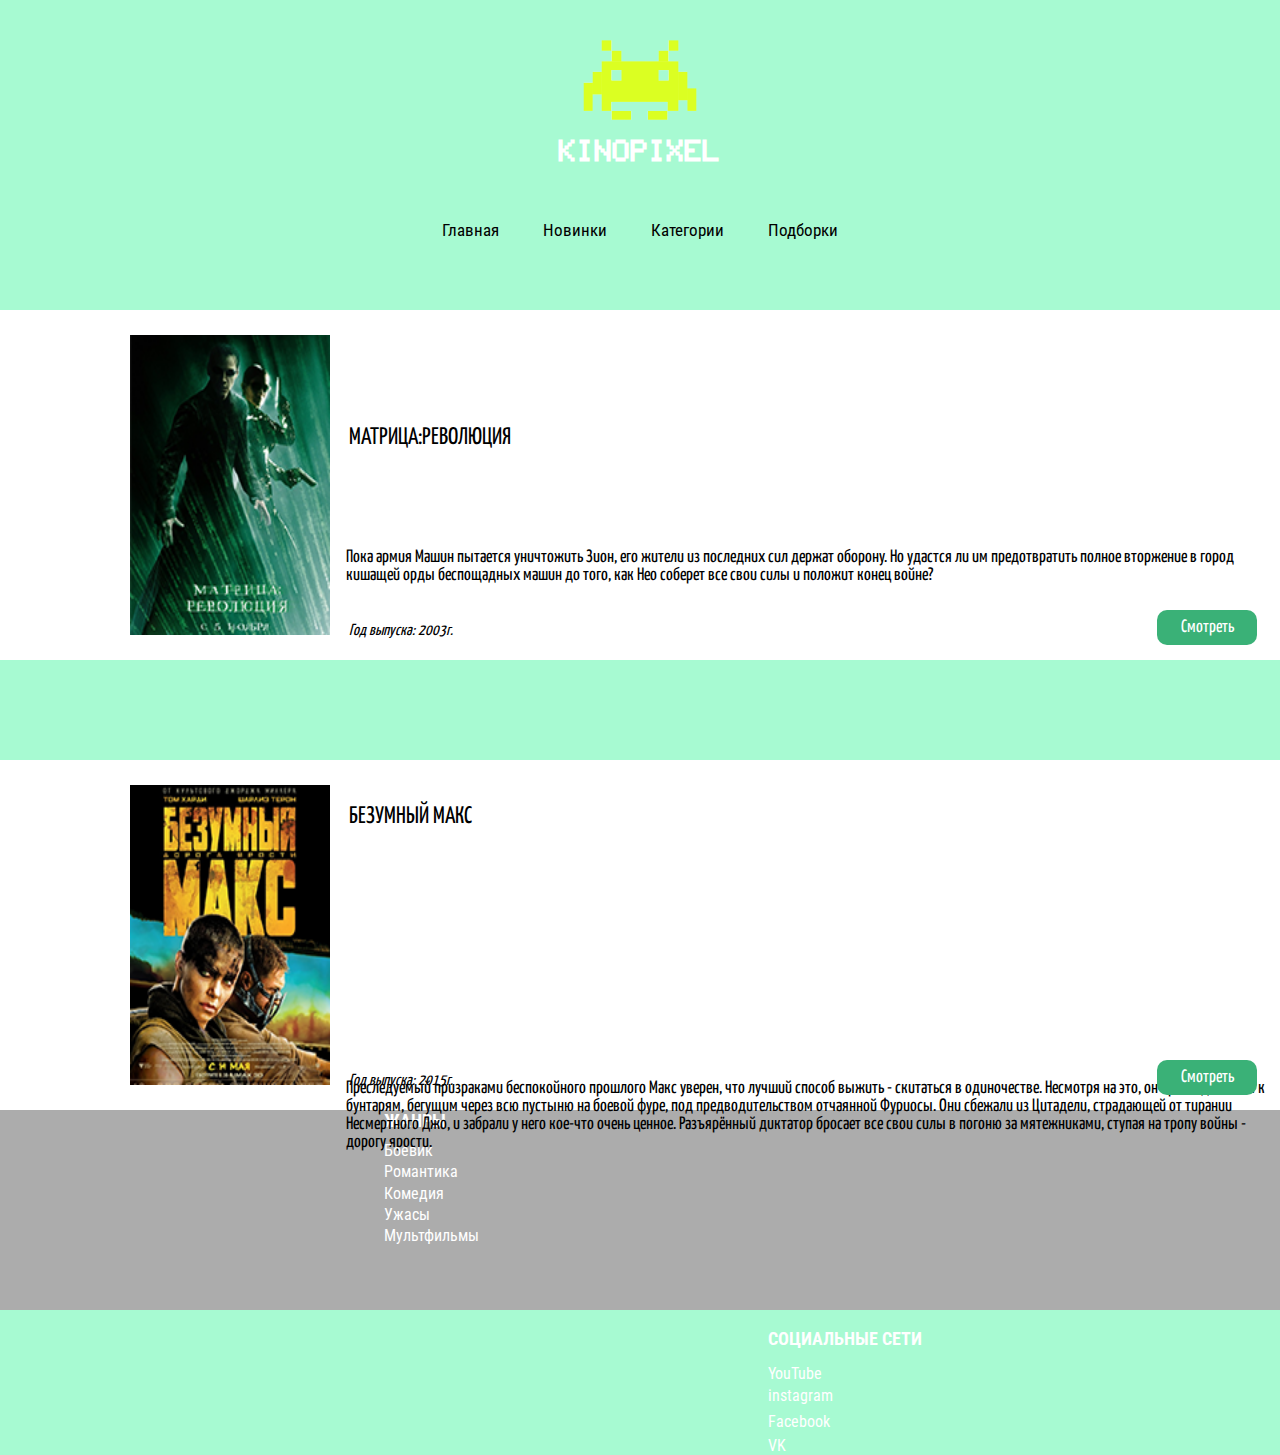
<file: Иващенко вариант 4/index.html>
<!DOCTYPE html>
<html lang="en">
<head>
    <meta charset="UTF-8">
    <link rel="stylesheet" href="style.css">
    <meta name="viewport" content="width=device-width, initial-scale=1.0">
    <meta name="description" content="KinoPixel">
    <meta name="Keywords" content="кино онлайн бесплатно,кино 2021,смотреть кино бесплатно, кино">
    <link href="https://fonts.googleapis.com/css2?family=Roboto+Condensed&display=swap" rel="stylesheet">
    <link href="https://fonts.googleapis.com/css2?family=Roboto+Condensed&display=swap" rel="stylesheet">
    <link href="https://fonts.googleapis.com/css2?family=Yanone+Kaffeesatz&display=swap" rel="stylesheet">
    <link rel="icon" href="favico.png" type="image\x-icon">
    <title>KinoPixel</title>
</head>
<body>
    <header>
        <a href="#" class="logolink"><img src="logo.png" alt="" class="logo"></a>
        <a href="#" class="namelink"><h1 class="namesite">KinoPixel</h1></a>
    </header>
    <nav>
        <a href="#1" class="navlink">Главная</a>
        <a href="#2" class="navlink">Новинки</a>
        <a href="#3" class="navlink">Категории</a>
        <a href="#4" class="navlink">Подборки</a>
    </nav>
    <div class="matrix">
        <div>
            <img src="matrix.png" alt="" class="matriximg">
            <a href="#" class="namematrix">Матрица:Революция</a>
            <p class="matrixinfo">Пока армия Машин пытается уничтожить Зион, его жители из последних сил держат оборону. Но удастся ли им предотвратить полное вторжение в город кишащей орды беспощадных машин до того, как Нео соберет все свои силы и положит конец войне?</p>
            <i class="godvipuskamatrix">Год выпуска: 2003г.</i>
            <a href="#" class="seematrix">Смотреть</a>
        </div>
    </div>
    <div class="madmax">
        <div>
            <img src="max.png" alt="" class="maximg">
            <a href="#" class="namemax">Безумный Макс</a>
            <p class="maxinfo">Преследуемый призраками беспокойного прошлого Макс уверен, что лучший способ выжить
                 - скитаться в одиночестве. Несмотря на это, он присоединяется к бунтарям, бегущим через всю пустыню на боевой фуре,
                  под предводительством отчаянной Фуриосы. Они сбежали из Цитадели, страдающей от тирании Несмертного Джо, и забрали
                   у него кое-что очень ценное. Разъярённый диктатор бросает все свои силы в погоню за мятежниками, ступая на тропу войны - дорогу ярости.</p>
            <i class="godvipuskamax">Год выпуска: 2015г.</i>
            <a href="#" class="seemax">Смотреть</a>
        </div>
    </div>
    <footer>
        <div class="podval">
            <h2 class="headzhanri">Жанры</h2>
            <a href="#" class="boevik">Боевик</a><br>
            <a href="#" class="romantika">Романтика</a><br>
            <a href="#" class="comedy">Комедия</a><br>
            <a href="#" class="horror">Ужасы</a><br>
            <a href="#" class="multik">Мультфильмы</a>
            <h2 class="headsoc">Социальные сети</h2>
            <a href="#" class="youtube">YouTube</a><br>
            <a href="#" class="instagram">instagram</a><br>
            <a href="#" class="facebook">Facebook</a><br>
            <a href="#" class="vk">VK</a>
        </div>
        
            
        
    </footer>
</body>
</html>
</file>
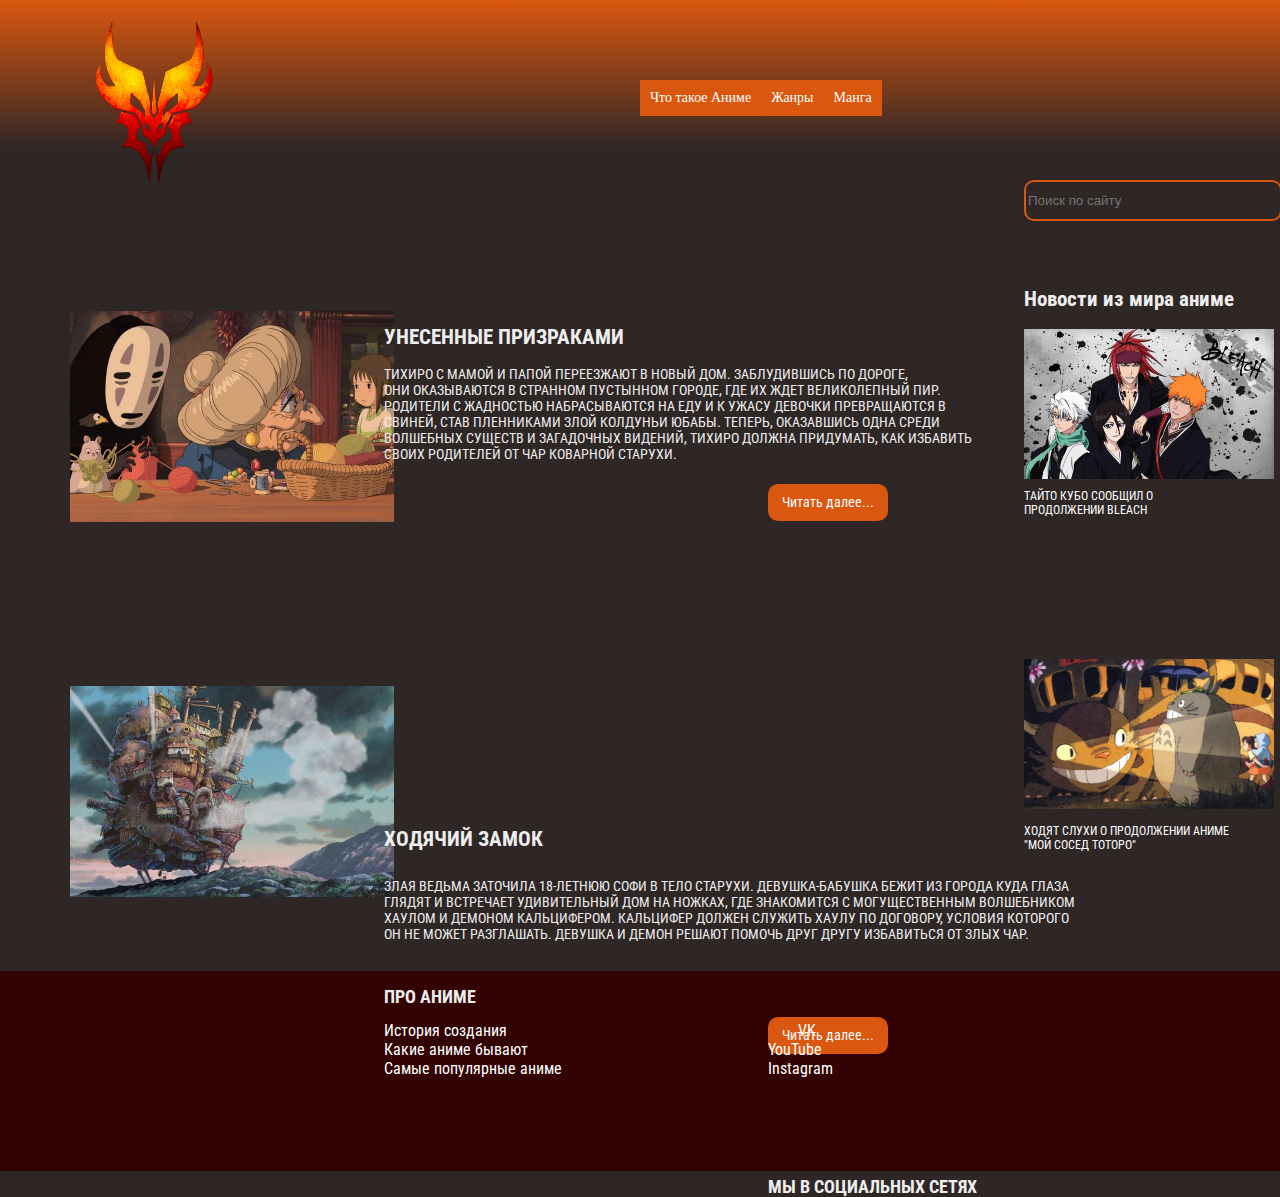
<file: Михно вариант 9/index.html>
<!DOCTYPE html>
<html>
<head>
	<meta charset="utf-8">
    <meta name="viewport" content="width=device-width, initial-scale=1.0">
    <meta name="description" content="AnimeWorld">
    <meta name="Keywords" content="анимевост,анимевост,анимевост,анимевост,анимевост">  
	<link rel="stylesheet" href="style.css">
    <link rel="icon" href="gundam.png" type="image\x-icon">
    <link href="https://fonts.googleapis.com/css2?family=Roboto+Condensed&display=swap" rel="stylesheet">
    <title>Anime World</title>
</head>
<body>
	<header class="header">
		<nav class="nav-wrap">
            <ul class="mmenuu">
                <li><a href=#>Что такое Аниме</a>
                </li>
                <li id="zhanr"><a href=#>Жанры</a>
                    <ul class="ssubmenuu">
                        <li><a href=#>Повседневность</a></li>
                        <li><a href=#>Камедия</a></li>
                        <li><a href=#>Меха</a></li>
                        <li><a href=#>Ужасы</a></li>
                        <li><a href=#>Романтика</a></li>
                        <li><a href=#>Иные миры</a></li>
                        <li><a href=#>Магия</a></li>
                    </ul>
                </li>
                <li><a href=#>Манга</a></li>
            </ul>
          </nav>
           <a href="#"><img class="logo"  src="drag.png"></img></a> 
		</nav>
	</header>
    <content>
        <input type="text" placeholder="Поиск по сайту" class="search" name="text">
        <div class="anime">
            <div class="unesprizrakami">
                <img src="unespriz.jpg" class="upimg" alt="">
                <h2 class="zagup">Унесенные призраками</h2>
                <p class="upinfo">Тихиро с мамой и папой переезжают в новый дом. Заблудившись по дороге,<br>
                                они оказываются в странном пустынном городе, где их ждет великолепный пир. <br>
                                Родители с жадностью набрасываются на еду и к ужасу девочки превращаются в <br>
                                свиней, став пленниками злой колдуньи Юбабы. Теперь, оказавшись одна среди <br>
                                волшебных существ и загадочных видений, Тихиро должна придумать, как избавить <br>
                                своих родителей от чар коварной старухи.</p>
                <a href="#" class="learnnextup">Читать далее...</a>
            </div>
            <div class="hodzam">
                <img src="hodzam.jpg" alt="" class="hzimg">
                <h2 class="zaghz">Ходячий замок</h2>
                <p class="hzinfo">Злая ведьма заточила 18-летнюю Софи в тело старухи. Девушка-бабушка бежит из города куда глаза <br>
                глядят и встречает удивительный дом на ножках, где знакомится с могущественным волшебником <br>
                Хаулом и демоном Кальцифером. Кальцифер должен служить Хаулу по договору, условия которого <br>
                он не может разглашать. Девушка и демон решают помочь друг другу избавиться от злых чар.</p>
                <a href="#" class="learnnexthz">Читать далее...</a>
            </div>
            <aside class="blocknews">
                <h2 class="news">Новости из мира аниме</h2>
                <div class="bleach">
                    <a href="#"><img class="bleachimg" src="bleach.jpg" alt=""></a>
                    <a href="#" class="zagnewsbleach">Тайто Кубо сообщил о продолжении Bleach</a>
                </div>

                <div class="toro">
                    <a href="#"><img class="toroimg" src="poro.jpg" alt=""></a>
                    <a href="#" class="torolink">Ходят слухи о продолжении аниме "Мой сосед Тоторо" </a>
                </div>
            </aside>
        </div> 
    </content>
    <footer>
        <div class="podval">
            <h2 class="zagpodvala">Про аниме</h2>
            <a href="#" class="linkpodval">История создания</a><br>
            <a href="#" class="linkpodval">Какие аниме бывают</a><br>
            <a href="#" class="linkpodval">Самые популярные аниме</a>
            <h2 class="zagpodvala2">Мы в социальных сетях</h2>
            <a href="#" class="vk">VK</a><br>
            <a href="#" class="linkpodvalsoc">YouTube</a><br>
            <a href="#" class="linkpodvalsoc">Instagram</a>
        </div>  
    </footer>
</body>
</html>
</file>
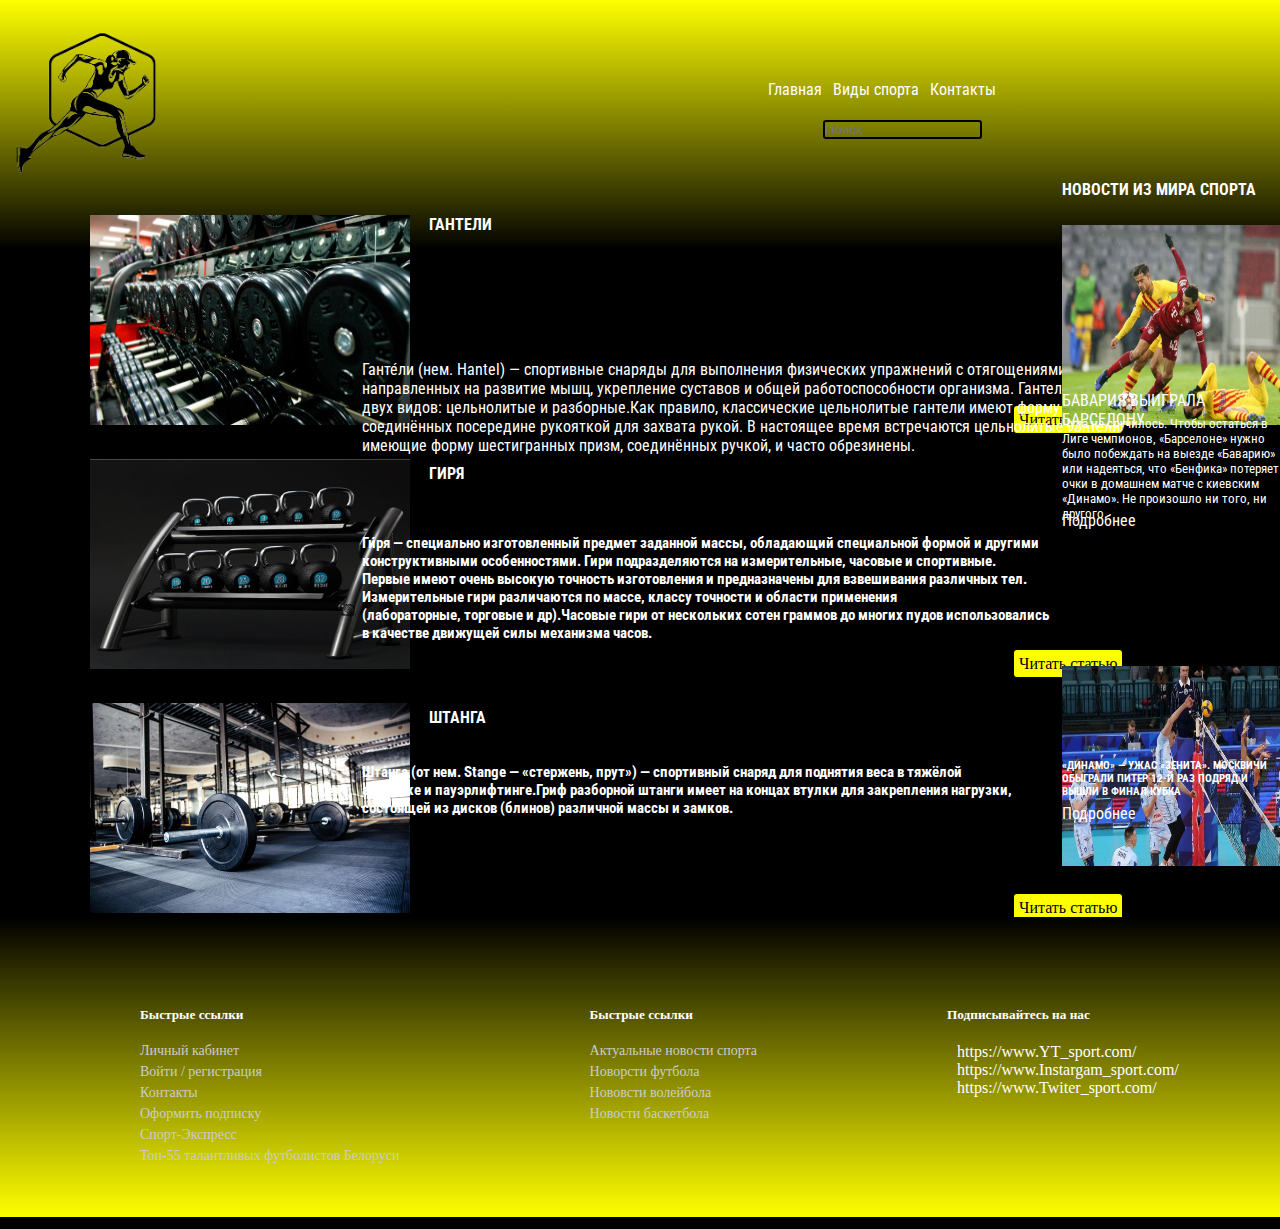
<file: Парамонов 10 вар/index.html>
<!DOCTYPE html>
<html lang="en">
<head>
    <meta charset="UTF-8">
    <link rel="stylesheet" href="style.css">
    <meta name="viewport" content="width=device-width, initial-scale=1.0">
    <link href="https://fonts.googleapis.com/css2?family=Open+Sans&display=swap" rel="stylesheet">
    <link href="https://fonts.googleapis.com/css2?family=Roboto+Condensed&display=swap" rel="stylesheet">
    <title>Document</title>
</head>
<body>
    <header>
        <a href="#"><img src="logo.png" alt="" class="logo"></a>
        <nav>
            <a href="#head" class="headnav">Главная</a>
            <a href="#sports" class="sportsnav">Виды спорта</a>
            <a href="#contacts" class="contactsnav">Контакты</a>     
        </nav>
        <input type="text" class="search" placeholder="Поиск">
    </header>
    <div class="ganteli">
        <img src="ganteli.jpg" alt="" class="ganteliimg">
        <b class="ganteliname">Гантели</b>
        <p class="ganteliinfo">Ганте́ли (нем. Hantel) — спортивные снаряды для выполнения физических упражнений с отягощениями, <br>
            направленных на развитие мышц, укрепление суставов и общей работоспособности организма. Гантели бывают <br>
            двух видов: цельнолитые и разборные.Как правило, классические цельнолитые гантели имеют форму двух шаров, <br>
            соединённых посередине рукояткой для захвата рукой. В настоящее время встречаются цельнолитые гантели <br>
            имеющие форму шестигранных призм, соединённых ручкой, и часто обрезинены.</p>
        <a href="#" class="gantelilink">Читать статью</a>
    </div>
    <aside>
        <b class="newssports">Новости из мира спорта</b>
        <a href="#" class="footballlinkimg"><img src="footbal.jpg" alt="" class="footballimg"></a>
        <a href="#" class="namematch">Бавария выиграла Барселону</a>
        <p class="matchinfo">Чуда не случилось. Чтобы остаться в Лиге чемпионов, «Барселоне» нужно было побеждать на выезде «Баварию» или надеяться, что «Бенфика» потеряет очки в домашнем матче с киевским «Динамо». Не произошло ни того, ни другого.</p>
        <a href="#" class="learnnext">Подробнее</a>
    </aside>
<div>
    <a href="#" class="vl"><img src="vol.jpg" alt="" class="volimg"></a>
    <b href="#" class="voleibol">«Динамо» — ужас «Зенита». Москвичи обыграли Питер 12-й раз подряд и вышли в финал Кубка</b>
    <a href="#" class="text">Подробнее</a>
</div>
<div>
<aside>
<a href="#" class="st"><img src="stoika.jpg" alt="" class="stimg"></a>
    <b class="giryname">Гиря</b>
    <w class="giryinfo"><strong>Ги́ря — специально изготовленный предмет заданной массы, обладающий специальной формой и другими <br>
        конструктивными особенностями. Гири подразделяются на измерительные, часовые и спортивные. <br>
        Первые имеют очень высокую точность изготовления и предназначены для взвешивания различных тел.<br> 
        Измерительные гири различаются по массе, классу точности и области применения<br> 
        (лабораторные, торговые и др).Часовые гири от нескольких сотен граммов до многих пудов использовались<br>
        в качестве движущей силы механизма часов.</strong></w>
        <a href="#" class="girylink">Читать статью</a>
    </aside>
</div>
<div>
    <a href="#" class="sh"><img src="sh.jpg" alt="" class="shimg"></a>   
    <b class="shname">Штанга</b>
    <b class="shliinfo">Шта́нга (от нем. Stange — «стержень, прут») — спортивный снаряд для поднятия веса в тяжёлой<br>
        атлетике и пауэрлифтинге.Гриф разборной штанги имеет на концах втулки для закрепления нагрузки,<br>
         состоящей из дисков (блинов) различной массы и замков.<br></b>
         <a href="#" class="shlink">Читать статью</a>
        </div>

</body>
<footer class="footer">
    <div class=" coll">
        <h5 class="headin5_amrc col_white_amrc pt2">Быстрые ссылки</h5>
    
        <ul class="footer_ul_amrc">
        <li><a href="http://webenlance.com">Личный кабинет</a></li>
        <li><a href="http://webenlance.com">Войти / регистрация</a></li>
        <li><a href="http://webenlance.com">Контакты</a></li>
        <li><a href="http://webenlance.com">Оформить подписку</a></li>
        <li><a href="http://webenlance.com">Cпорт-Экспресс</a></li>
        <li><a href="http://webenlance.com">Топ-55 талантливых футболистов Белоруси</a></li>
        </ul>

</div>
    
    <div class=" coll">
    <h5 class="headin5_amrc col_white_amrc pt2">Быстрые ссылки</h5>
        <ul class="footer_ul_amrc">
            <li><a href="http://webenlance.com">Актуальные новости спорта</a></li>
            <li><a href="http://webenlance.com">Новорсти футбола</a></li>
            <li><a href="http://webenlance.com">Нововсти волейбола</a></li>
            <li><a href="http://webenlance.com">Новости баскетбола </a></li>
           </ul>

    </div>
    
    
    <div class=" coll">
    <h5 class="headin5_amrc col_white_amrc pt2">Подписывайтесь на нас</h5>
    <ul class="footer_ul2_amrc">
    <li><a href="#"><i class="fab fa-twitter fleft padding-right"></i> </a><a href="#">https://www.YT_sport.com/</a></li>
    <li><a href="#"><i class="fab fa-twitter fleft padding-right"></i> </a><a href="#">https://www.Instargam_sport.com/</a></li>
    <li><a href="#"><i class="fab fa-twitter fleft padding-right"></i> </a><a href="#">https://www.Twiter_sport.com/</a></li>
    </ul>
    </div>
    </footer>
    </body>
    </html>



</html>
</file>
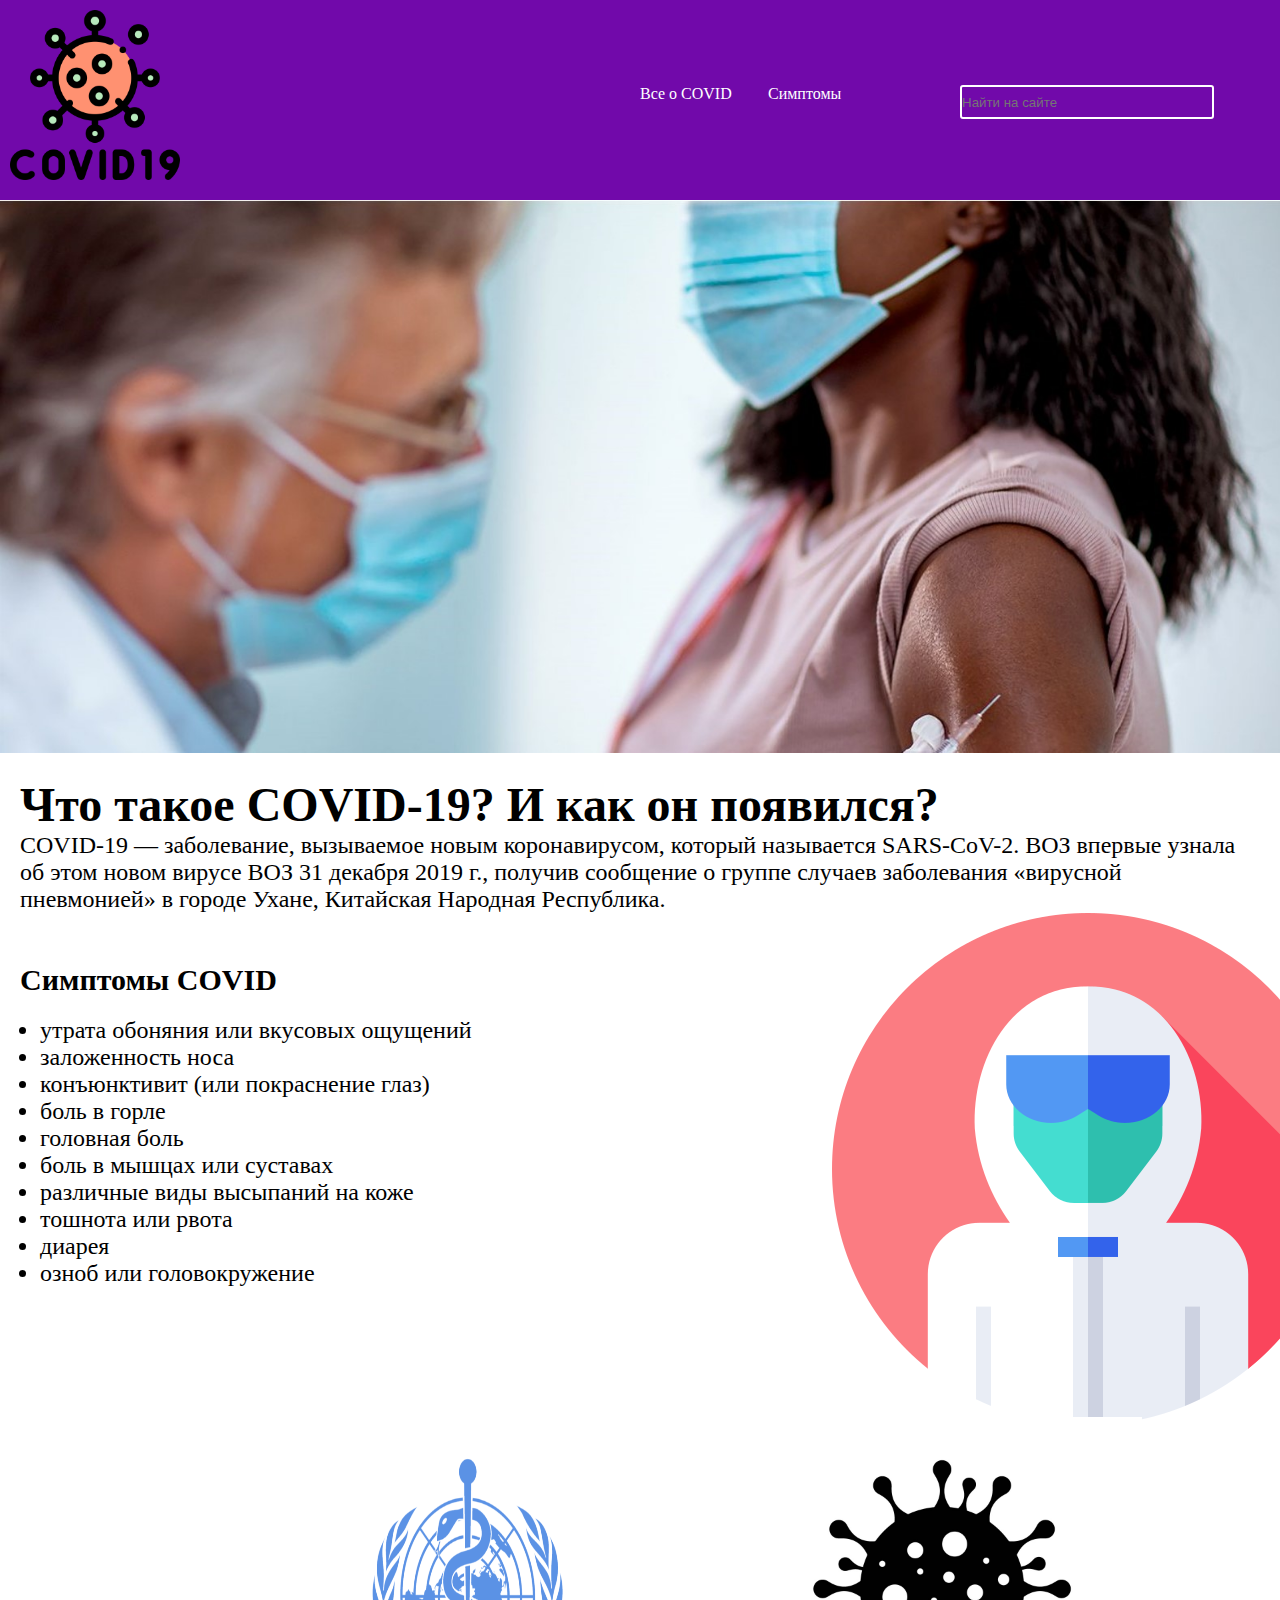
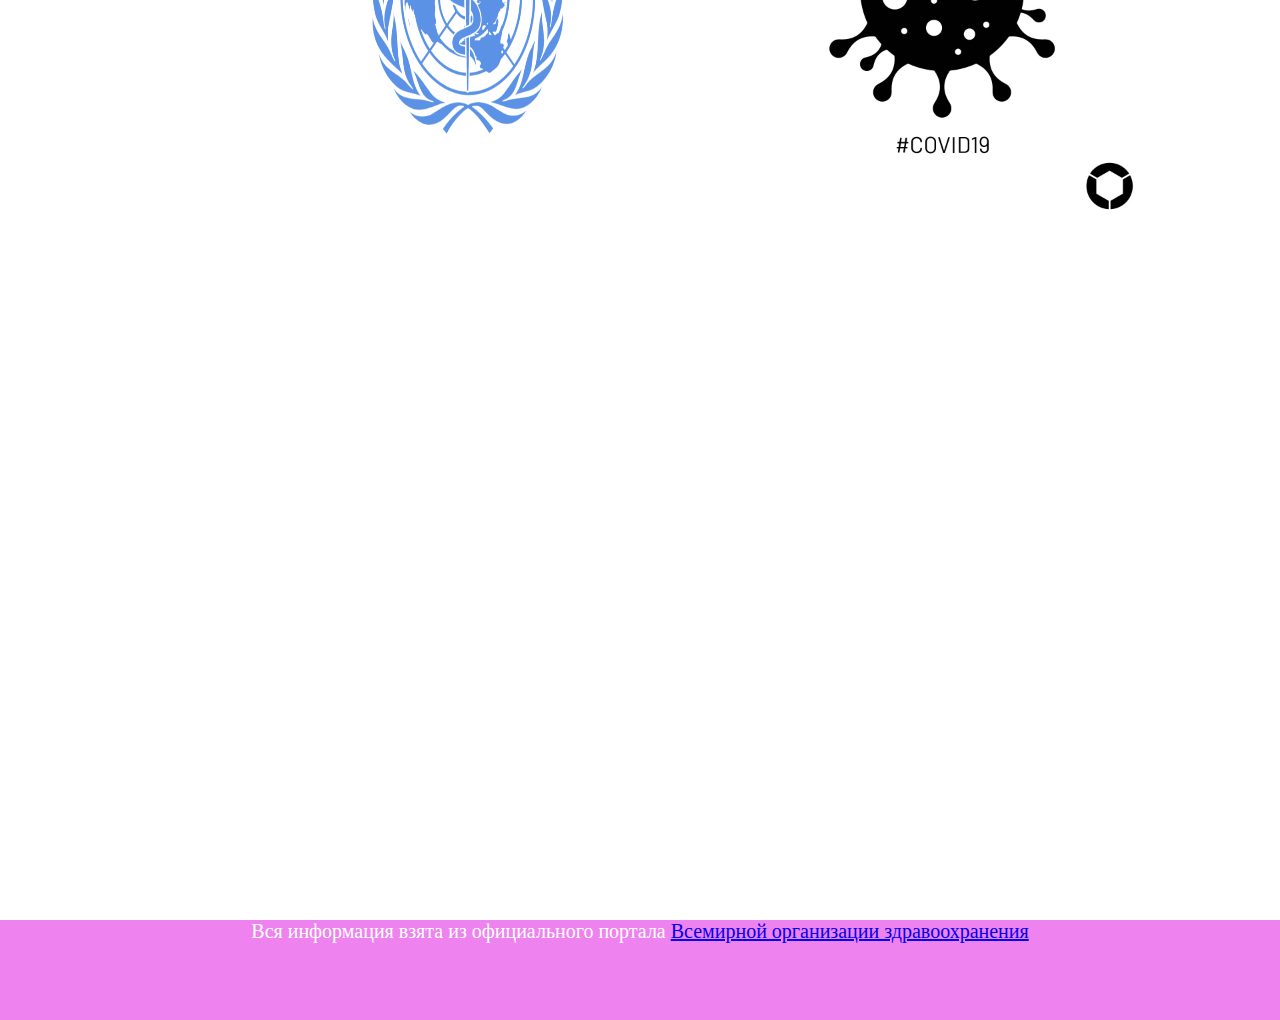
<file: Сойчик/index.html>
<!DOCTYPE html>
<html lang="en">
<head>
    <meta charset="UTF-8">
    <link rel="stylesheet" href="style.css">
    <meta name="viewport" content="width=device-width, initial-scale=1.0">
    <link rel="shortcut icon" href="favicon.jpg" type="image/png">
    <title>COVID-19</title>
</head>
<body>
    <header>
        <div class="header">
            <div class="headlogo">
            <a href="#"><img src="covidlogo.png" alt="" class="logo"></a>
            </div>
            <nav>
                <ul>
                    <li><a href ="#" class="covidlink">Все о COVID</a></li>
                    <li><a href ="#" class="simptomilink">Симптомы</a></li>
                </ul>
            </nav>
            <input type="text" class="search" placeholder="Найти на сайте">
        </div>
    </header>
    <div class="content">
        <img src="vaccine.jpg" alt=""  class="vaccine">
        <div class="covidinfo">
            <H1>Что такое COVID-19? И как он появился?</H1>
            <p>COVID-19 — заболевание, вызываемое новым коронавирусом, который называется SARS-CoV-2. ВОЗ впервые узнала об этом новом вирусе ВОЗ 31 декабря 2019 г., получив сообщение о группе случаев заболевания «вирусной пневмонией» в городе Ухане, Китайская Народная Республика.</p>
            <img src="simptomi.png" alt="" class="simptomiimg">
            <h2 class="simptomiinfo">Симптомы COVID</h2>
            <ul class="simptomi">
                <li>утрата обоняния или вкусовых ощущений</li>
                <li>заложенность носа</li>
                <li>конъюнктивит (или покраснение глаз)</li>
                <li>боль в горле</li>
                <li>головная боль</li>
                <li>боль в мышцах или суставах</li>
                <li>различные виды высыпаний на коже</li>
                <li>тошнота или рвота</li>
                <li>диарея</li>
                <li>озноб или головокружение</li>
            </ul>
            <div class="vozcovid">
                <img src="voz.png" alt="" class="voz">
                <img src="favicon.jpg" alt="" class="covid">
            </div>
        </div>
    </div>
    <div class="footer">
        <p>Вся информация взята из официального портала <a href = "#">Всемирной организации здравоохранения</a> </p>
    </div>
</body>
</html>
</file>
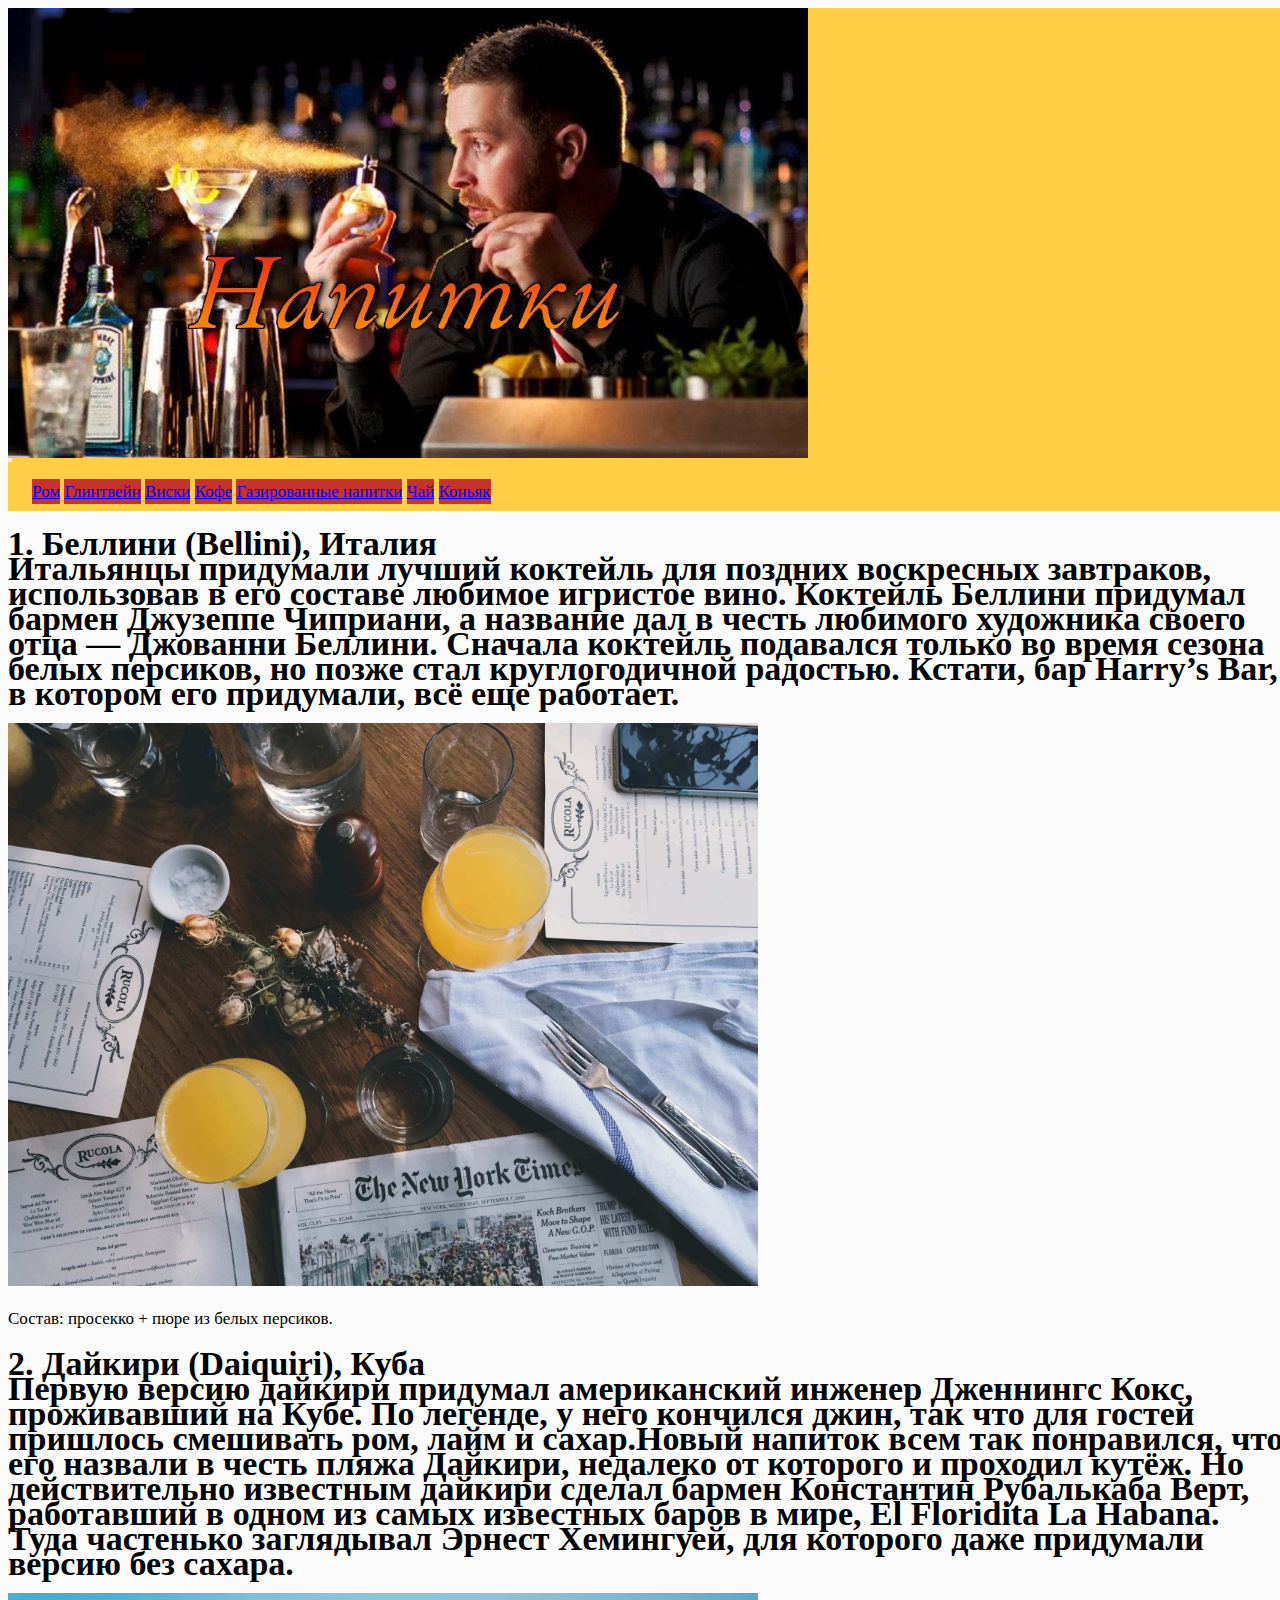
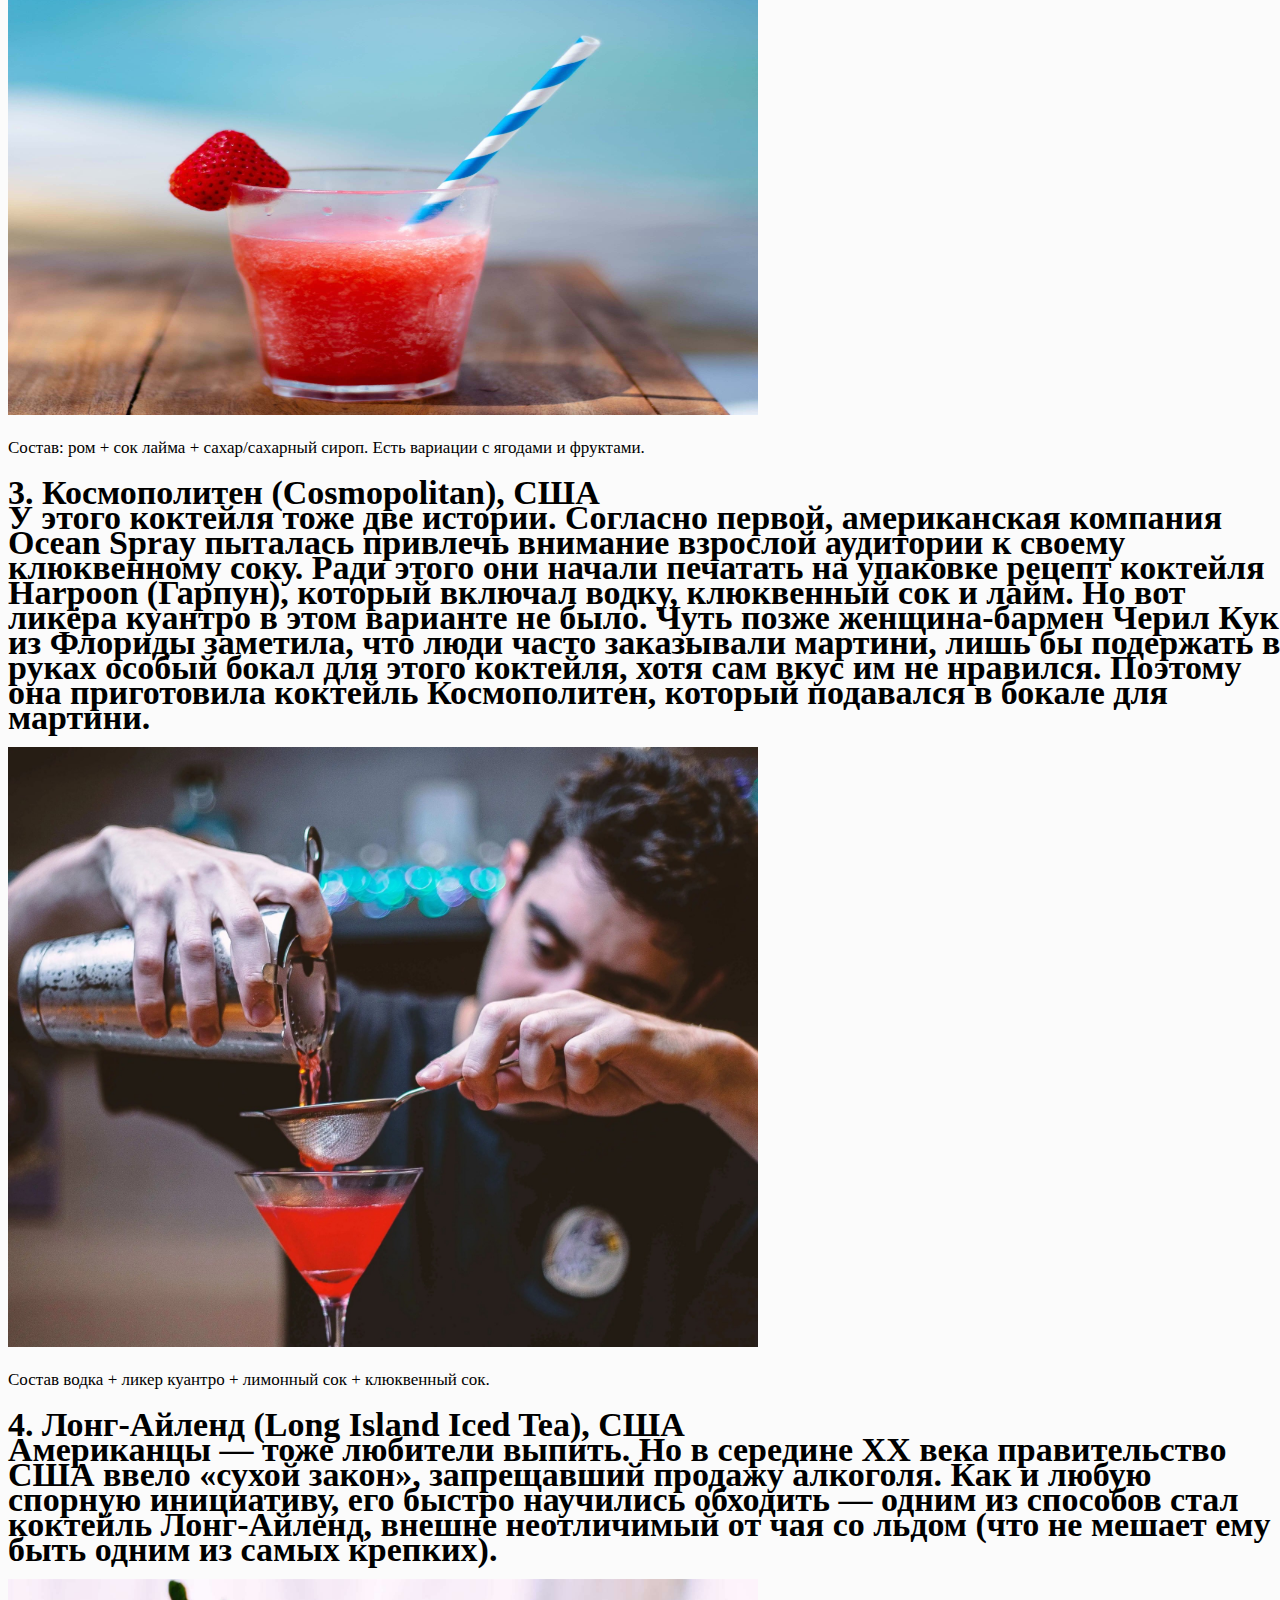
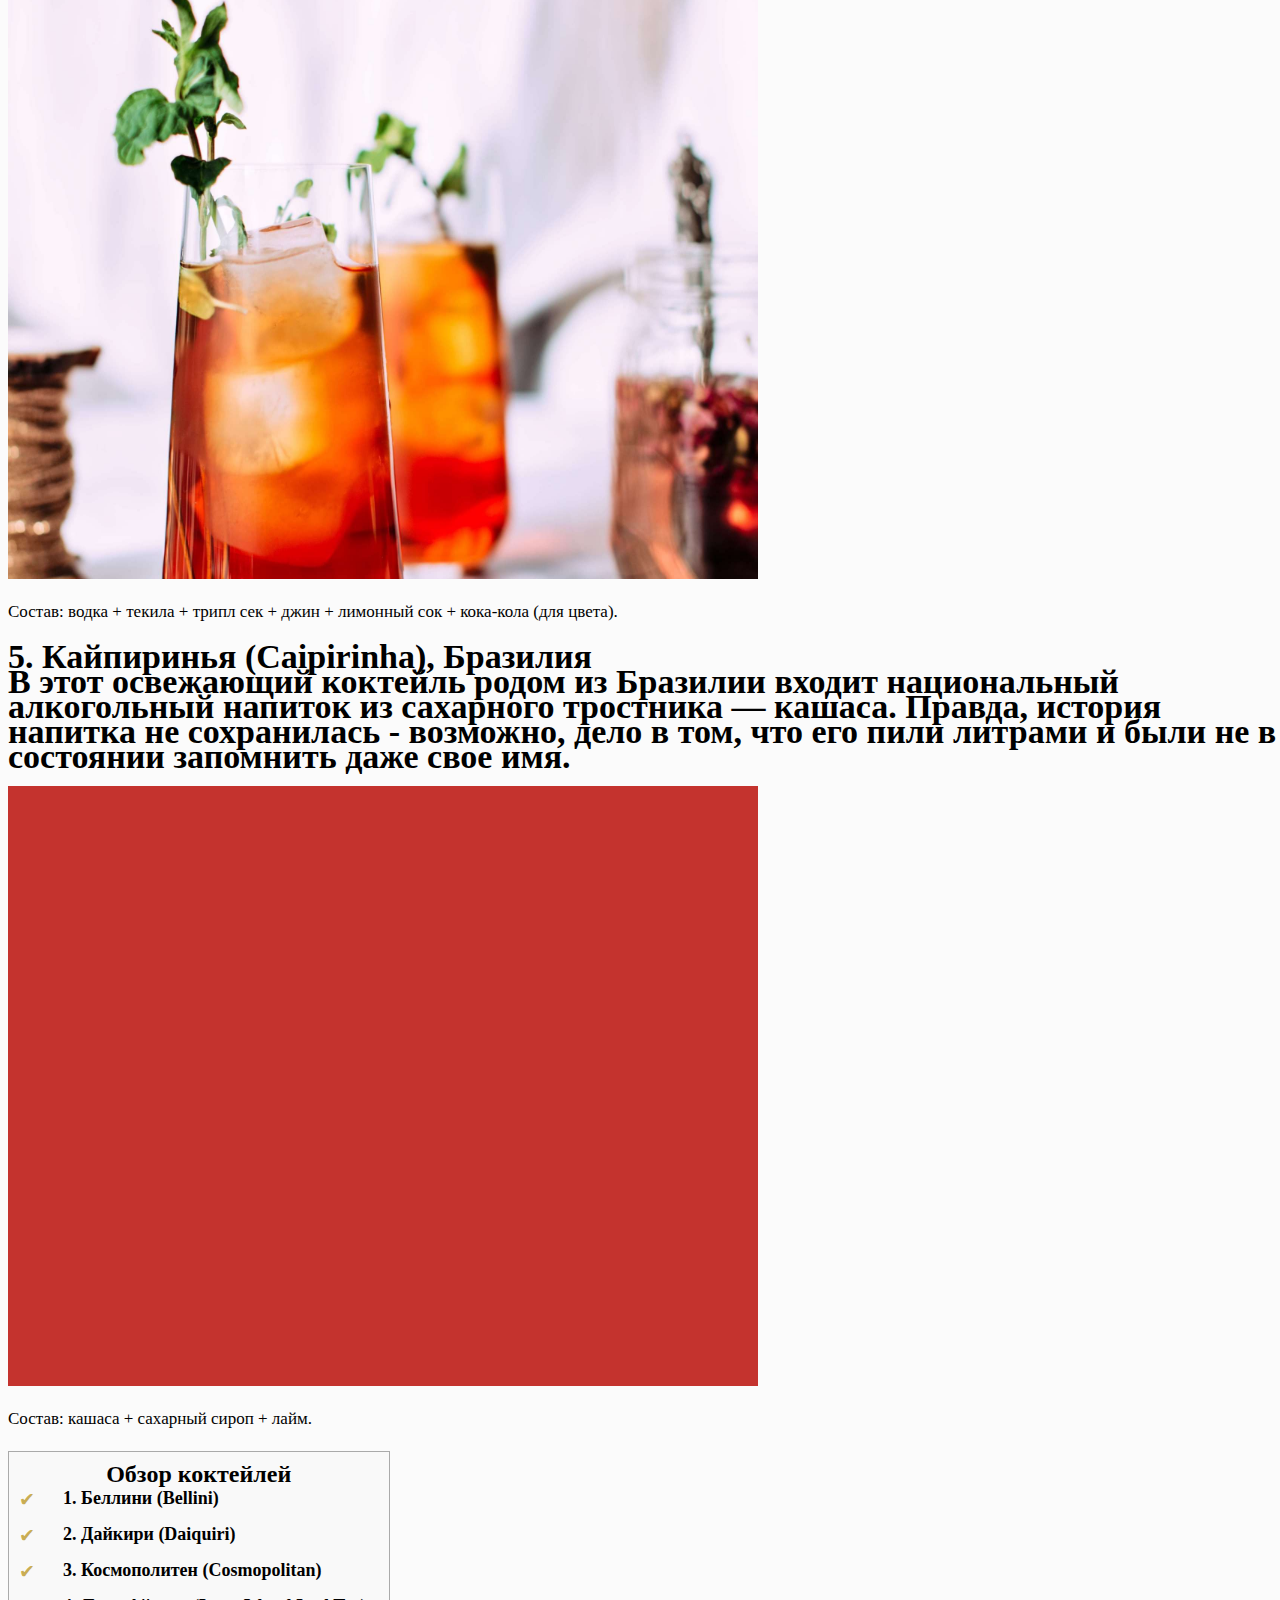
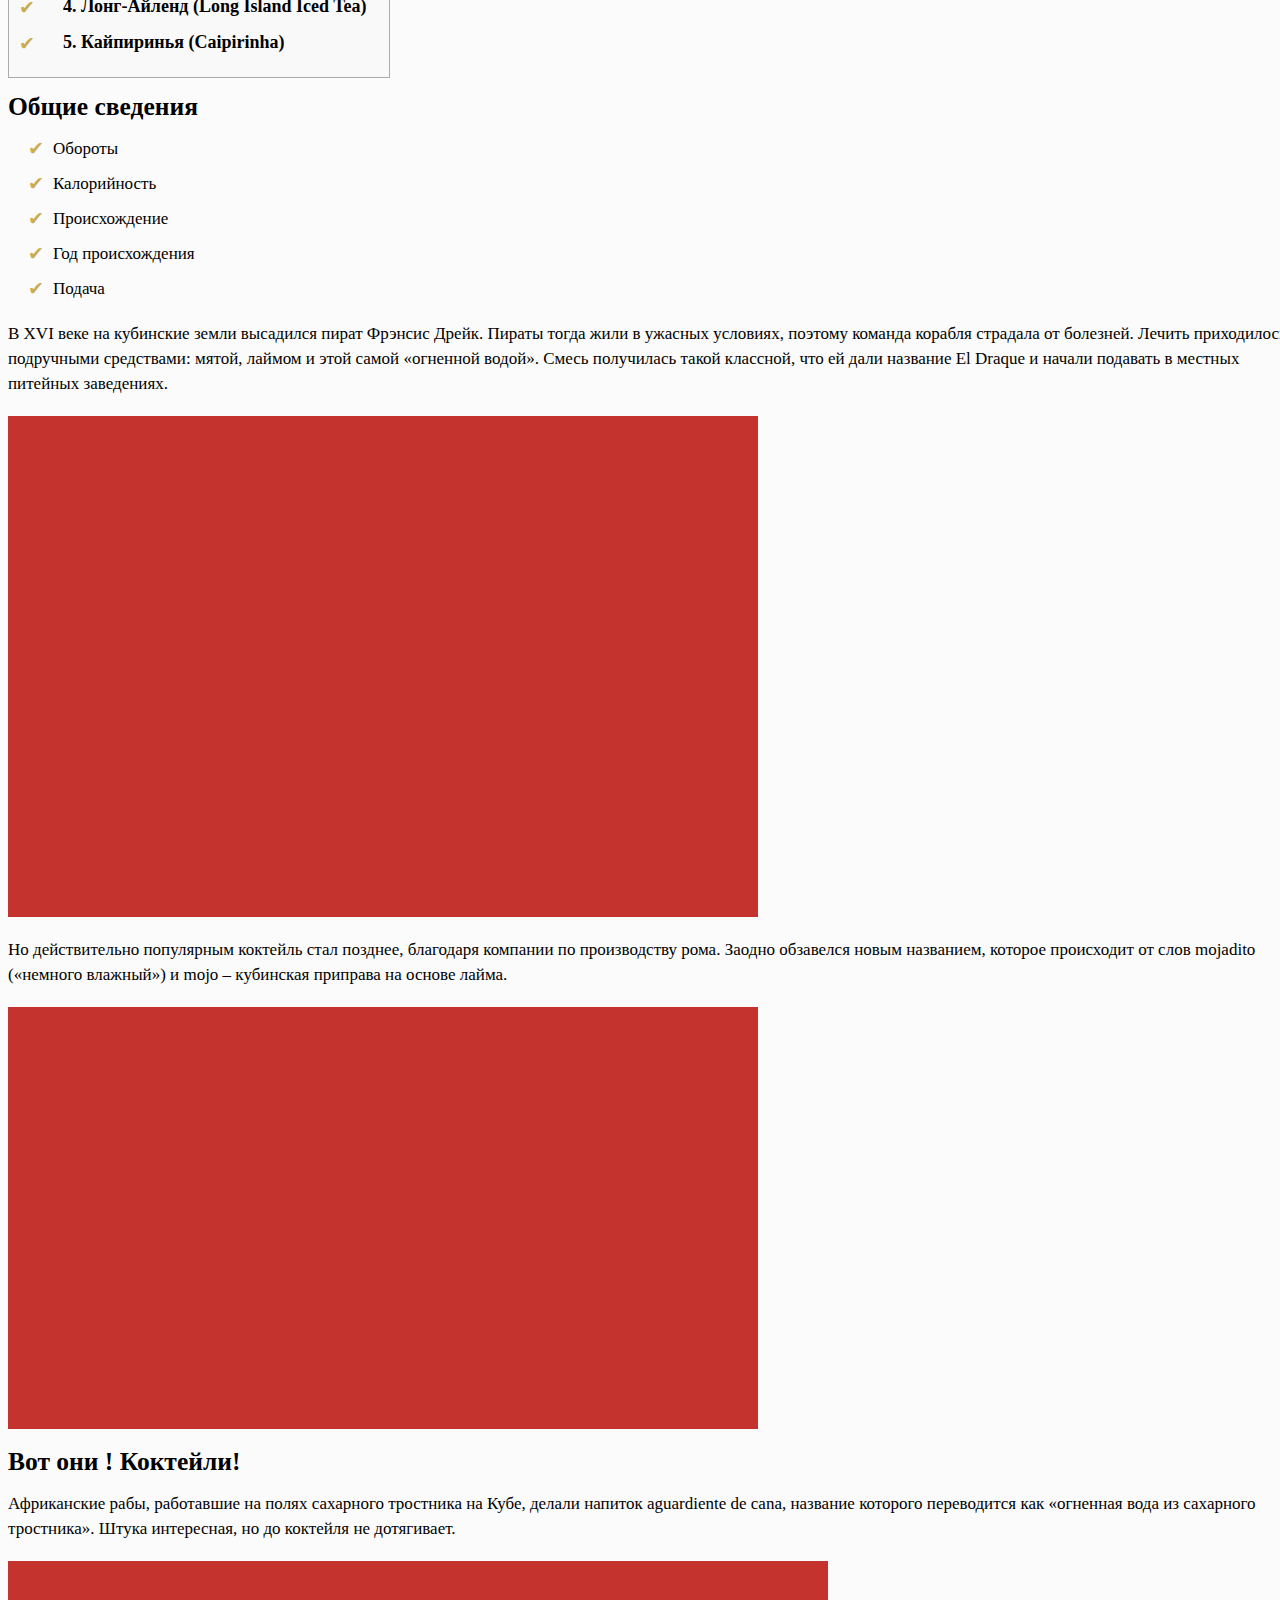
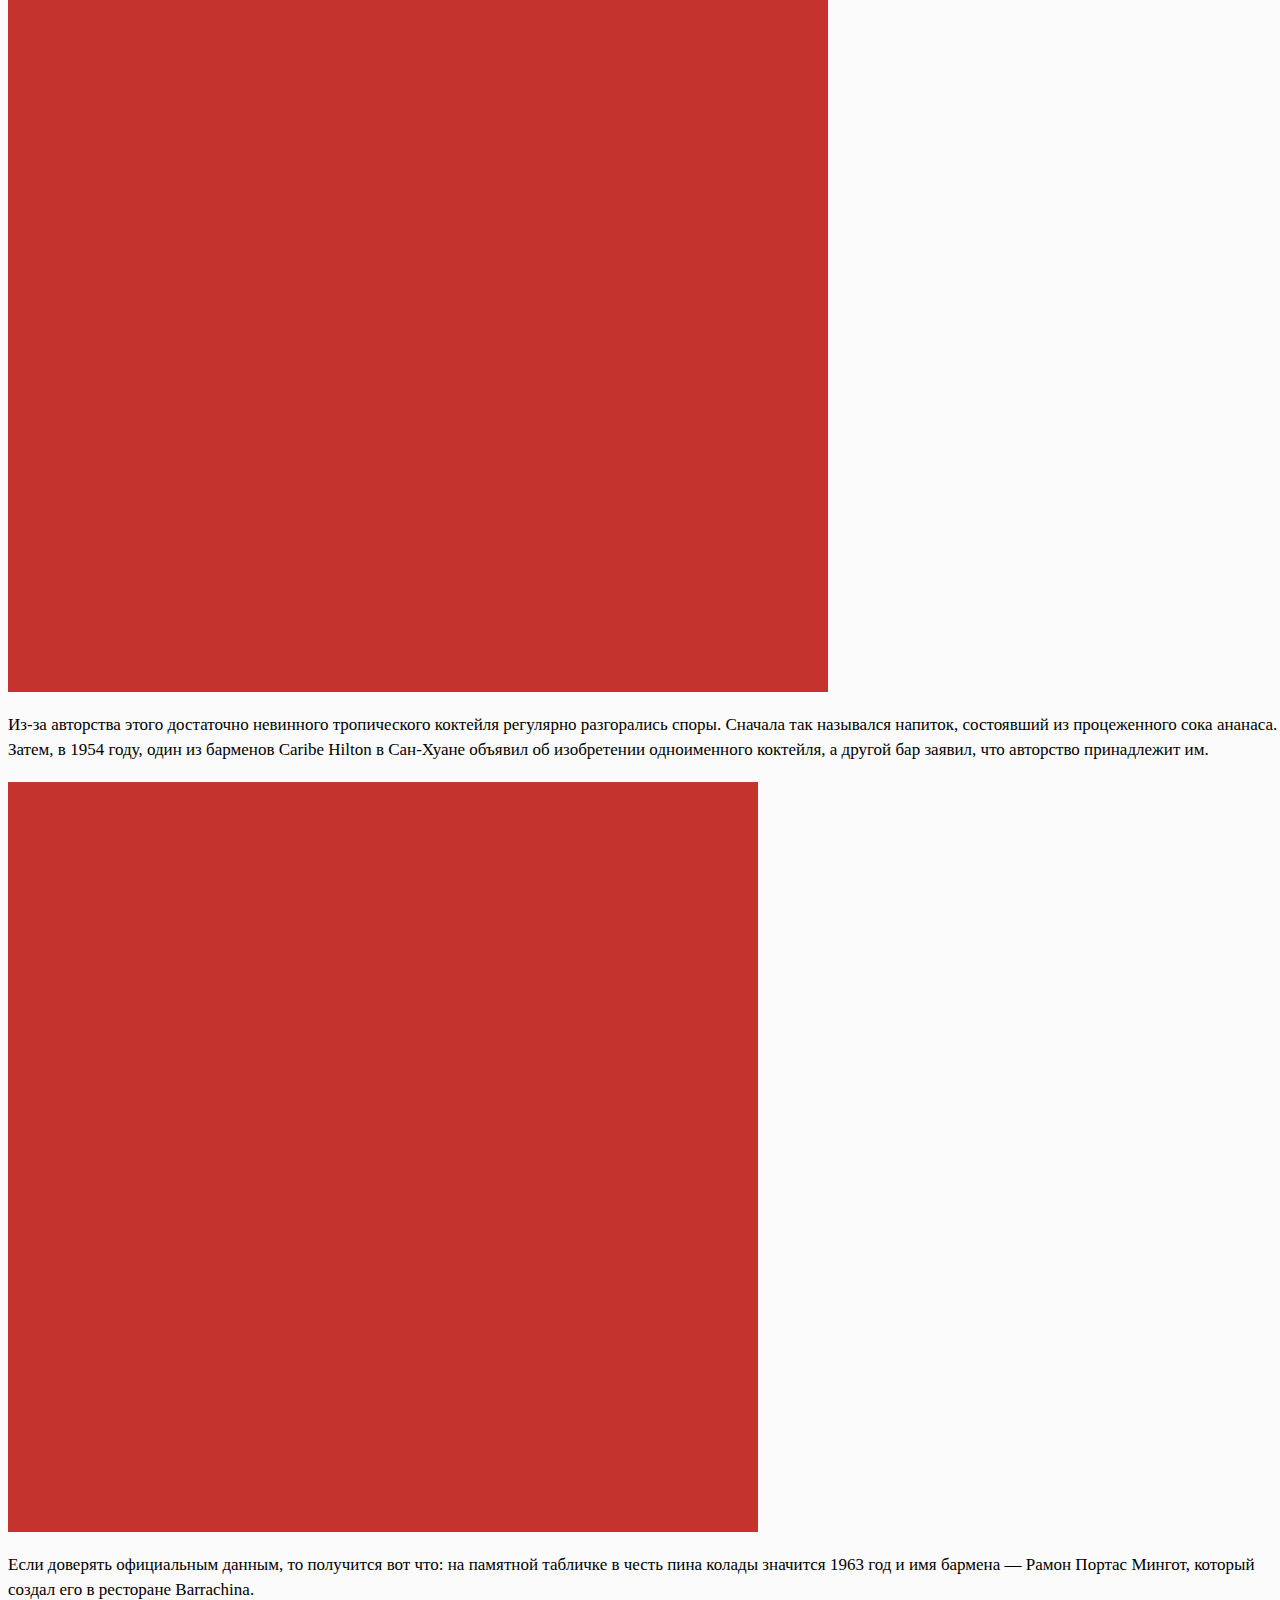
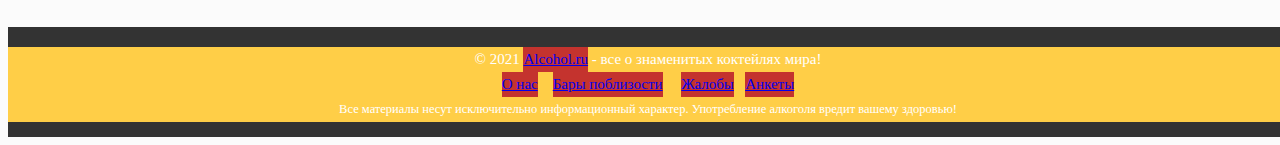
<file: Сирисько вариант 10/лаба7/Untitled-7.html>
<html>
<div class="content">
    <link rel="stylesheet" href="Untitled-7c.css">
    <main><div class="top_header">
        <div class="container">
            <a class="logo" href="/">
                <img src="oblojka.jpg" alt="" title="">
            </a>
        </div>
    </div>
        <article>
            <nav class="menu">
                <div class="container">
                    <button class="mobile_nav_btn"><span></span></button>
                    <ul class="menu"><a href="#"><i class="_mi_beforedashiconsdashicons-arrow-right"
                                aria-hidden="true"></i><span></span></a></li>
                        <a href="#"><i id="_mi_beforedashiconsdashicons-arrow-right" aria-hidden="true"></i><span>Ром</span></a></li>
                        <a href="Untitled-8.html"><i id="_mi_beforedashiconsdashicons-arrow-right"
                                aria-hidden="true"></i><span>Глинтвейн</span></a></li>
                        <a href="#"><i id="_mi_beforedashiconsdashicons-arrow-right"
                                aria-hidden="true"></i><span>Виски</span></a></li>
                        <a href="#"><i id="_mi_beforedashiconsdashicons-arrow-right"
                                aria-hidden="true"></i><span>Кофе</span></a></li>
                        <a href="#"><i id="_mi_beforedashiconsdashicons-arrow-right"
                                aria-hidden="true"></i><span>Газированные напитки</span></a></li>
                        <a href="#"><i id="_mi_beforedashiconsdashicons-arrow-right"
                                aria-hidden="true"></i><span>Чай</span></a></li>
                        <a href="#"><i id="_mi_beforedashiconsdashicons-arrow-right"
                                aria-hidden="true"></i><span>Коньяк</span></a></li>
                    </ul>
                </div>
            </nav>
            <h1>1. Беллини (Bellini), Италия
                <br/>Итальянцы придумали лучший коктейль для поздних воскресных завтраков,
                 использовав в его составе любимое игристое вино.
                Коктейль Беллини придумал бармен Джузеппе Чиприани, а название дал в честь
                 любимого художника своего отца — Джованни Беллини. Сначала коктейль подавался 
                 только во время сезона белых персиков, но позже стал круглогодичной радостью. 
                 Кстати, бар Harry’s Bar, в котором его придумали, всё еще работает.
            </h1>


            <p><a href="1s.jpg" data-slb-active="1" data-slb-asset="740378970" data-slb-internal="0"
                    data-slb-group="slb"><img loading="lazy" width="750" height="563"
                        class="aligncenter size-full wp-image-23398" src="1s.jpg" alt=""></a>
            </p>
            <p> Состав: просекко + пюре из белых персиков.
            </p>
            <h1>2. Дайкири (Daiquiri), Куба
                <br/>Первую версию дайкири придумал американский инженер Дженнингс Кокс, проживавший 
                на Кубе. По легенде, у него кончился джин, так что для гостей пришлось смешивать 
                ром, лайм и сахар.Новый напиток всем так понравился, что его назвали в честь пляжа 
                Дайкири, недалеко от которого и проходил кутёж.
                Но действительно известным дайкири сделал бармен Константин Рубалькаба Верт, работавший 
                в одном из самых известных баров в мире, El Floridita La Habana. 
                Туда частенько заглядывал Эрнест Хемингуей, для которого даже придумали версию без сахара.
           </h1>
            <p><a href="2s.jpg" data-slb-active="1" data-slb-asset="1608399165" data-slb-internal="0"
                    data-slb-group="slb"><img loading="lazy" width="750" height="422"
                        class="aligncenter size-full wp-image-23399" src="2s.jpg" alt=""></a>
            </p>
            <p> Состав: ром + сок лайма + сахар/сахарный сироп. Есть вариации с ягодами и фруктами.
            </p>
            <h1>3. Космополитен (Cosmopolitan), США
                <br/>У этого коктейля тоже две истории. Согласно первой, американская компания Ocean
                Spray пыталась привлечь внимание взрослой аудитории к своему клюквенному соку. 
                Ради этого они начали печатать на упаковке рецепт коктейля Harpoon (Гарпун), который
                 включал водку, клюквенный сок и лайм. Но вот ликёра куантро в этом варианте не было.
               Чуть позже женщина-бармен Черил Кук из Флориды заметила, что люди часто заказывали 
               мартини, лишь бы подержать в руках особый бокал для этого коктейля, хотя сам 
               вкус им не нравился. Поэтому она приготовила коктейль Космополитен, который 
               подавался в бокале для мартини.
          </h1>
            <p><a href="3s.jpg" data-slb-active="1" data-slb-asset="1186364798" data-slb-internal="0"
                    data-slb-group="slb"><img loading="lazy" width="750" height="600"
                        class="aligncenter size-full wp-image-23348" src="3s.jpg" alt=""></a>
            </p>
            <p> Состав водка + ликер куантро + лимонный сок + клюквенный сок.
            </p>
            
            <h1>4. Лонг-Айленд (Long Island Iced Tea), США
                <br/>Американцы — тоже любители выпить. Но в середине XX века правительство США ввело
                 «сухой закон», запрещавший продажу алкоголя. Как и любую спорную инициативу, его
                  быстро научились обходить — одним из способов стал коктейль Лонг-Айленд, внешне 
                  неотличимый от чая со льдом (что не мешает ему быть одним из самых крепких).
          </h1>
            <p><a href="4s.jpg" data-slb-active="1" data-slb-asset="1186364798" data-slb-internal="0"
                    data-slb-group="slb"><img loading="lazy" width="750" height="600"
                        class="aligncenter size-full wp-image-23348" src="4s.jpg" alt=""></a>
            </p>
            <p> Состав: водка + текила + трипл сек + джин + лимонный сок + кока-кола (для цвета).
            </p>
            
            <h1>5. Кайпиринья (Caipirinha), Бразилия
                <br/>В этот освежающий коктейль родом из Бразилии входит национальный алкогольный
                 напиток из сахарного тростника — кашаса. Правда, история напитка не
                сохранилась - возможно, дело в том, что его пили литрами и были не в состоянии 
                запомнить даже свое имя.
         </h1>
           <p><a href="5s.jpg" data-slb-active="1" data-slb-asset="1186364798" data-slb-internal="0"
                   data-slb-group="slb"><img loading="lazy" width="750" height="600"
                       class="aligncenter size-full wp-image-23348" src="5s.jpg" alt=""></a>
           </p>
           <p> Состав: кашаса + сахарный сироп + лайм.
           </p>



            <div id="toc_container" class="no_bullets">
                <p class="toc_title">Обзор коктейлей</p>
                <ul class="toc_list">
                    <li><a href="#i">1. Беллини (Bellini)</a></li>
                    <li><a href="#i-2">2. Дайкири (Daiquiri)</a></li>
                    <li><a href="#i-3">3. Космополитен (Cosmopolitan)</a></li>
                    <li><a href="#i-4">4. Лонг-Айленд (Long Island Iced Tea)</a></li>
                    <li><a href="#i-5">5. Кайпиринья (Caipirinha)</a></li>

                </ul>
            </div>
            <h2><span id="i">Общие сведения</span></h2>
            <ul>
                <li>Обороты</li>
                <li>Калорийность</li>
                <li>Происхождение</li>
                <li>Год происхождения</li>
                <li>Подача</li>
        
            </ul>

            <p>В XVI веке на кубинские земли высадился пират Фрэнсис Дрейк.
                 Пираты тогда жили в ужасных условиях, поэтому команда корабля
                  страдала от болезней. Лечить приходилось подручными средствами:
                 мятой, лаймом и этой самой «огненной водой». Смесь получилась такой классной,
                 что ей дали название El Draque и начали подавать в местных питейных заведениях.
            </p>
            <p><a href="1s.jpg" data-slb-active="1" data-slb-asset="1793865077" data-slb-internal="0"
                    data-slb-group="slb"><img loading="lazy" width="750" height="501"
                        class="aligncenter size-full wp-image-23420" src="1s.jpg" alt=""></a>
            </p>
            <p>Но действительно популярным коктейль стал позднее, 
                благодаря компании по производству рома. Заодно обзавелся новым 
                названием, которое происходит от слов mojadito («немного влажный») 
                и mojo – кубинская приправа на основе лайма.
            </p>
            <p><a href="8s.jpg" data-slb-active="1" data-slb-asset="1228811609" data-slb-internal="0"
                    data-slb-group="slb"><img loading="lazy" width="750" height="422"
                        class="aligncenter size-full wp-image-23421" src="8s.jpg" alt=""></a>
            </p>
            <h2><span id="i-2">Вот они ! Коктейли! </span></h2>
            <p>Африканские рабы, работавшие на полях сахарного тростника на
                 Кубе, делали напиток аguardiente de cana, название которого 
                 переводится как «огненная вода из сахарного тростника». Штука
                интересная, но до коктейля не дотягивает.
            </p>
            <p><a href="6s.jpg" data-slb-active="1" data-slb-asset="546350901" data-slb-internal="0"
                    data-slb-group="slb"><img loading="lazy" class="aligncenter wp-image-23422 size-full"
                        src="6s.jpg" alt="" width="820" height="731"></a>
            </p>
            <p>Из-за авторства этого достаточно невинного тропического коктейля
                 регулярно разгорались споры. Сначала так назывался напиток, 
                 состоявший из процеженного сока ананаса. Затем, в 1954 году, 
                 один из барменов Caribe Hilton в Сан-Хуане объявил об изобретении 
                 одноименного коктейля, а другой бар заявил, что авторство принадлежит им.
            </p>
            <p><a href="7s.jpg" data-slb-active="1" data-slb-asset="2008548063" data-slb-internal="0"
                    data-slb-group="slb"><img loading="lazy" width="750" height="750"
                        class="aligncenter size-full wp-image-23423" src="7s.jpg" alt=""
                        srcset="7s.jpg 750w, 2s.jpg 150w"
                        sizes="(max-width: 750px) 100vw, 750px"></a>
            </p>
            <blockquote>
                <p>Если доверять официальным данным, 
                то получится вот что: на памятной табличке
                 в честь пина колады значится 1963 год и имя бармена 
                — Рамон Портас Мингот, который создал его в ресторане Barrachina.</p>
            </blockquote>
            </aside>
</div>
<footer id="footer">
    <div class="container">
        <div class="copyright"> © 2021 <a href="/">Alcohol.ru</a> - все о знаменитых коктейлях мира!

            <br>
            <center><a href="#">О нас</a>&nbsp;&nbsp;&nbsp;&nbsp;<a href="#"
                    rel="nofollow">Бары поблизости</a>&nbsp;&nbsp;&nbsp;&nbsp; <a href="#" rel="nofollow">Жалобы</a>
                &nbsp;&nbsp;<a href="#" rel="nofollow">Анкеты</a> </center>

            <small>Все материалы несут исключительно информационный характер. Употребление алкоголя вредит вашему здоровью! </small>


        </div>

    </div>
</footer>
</body>

</html>
</file>
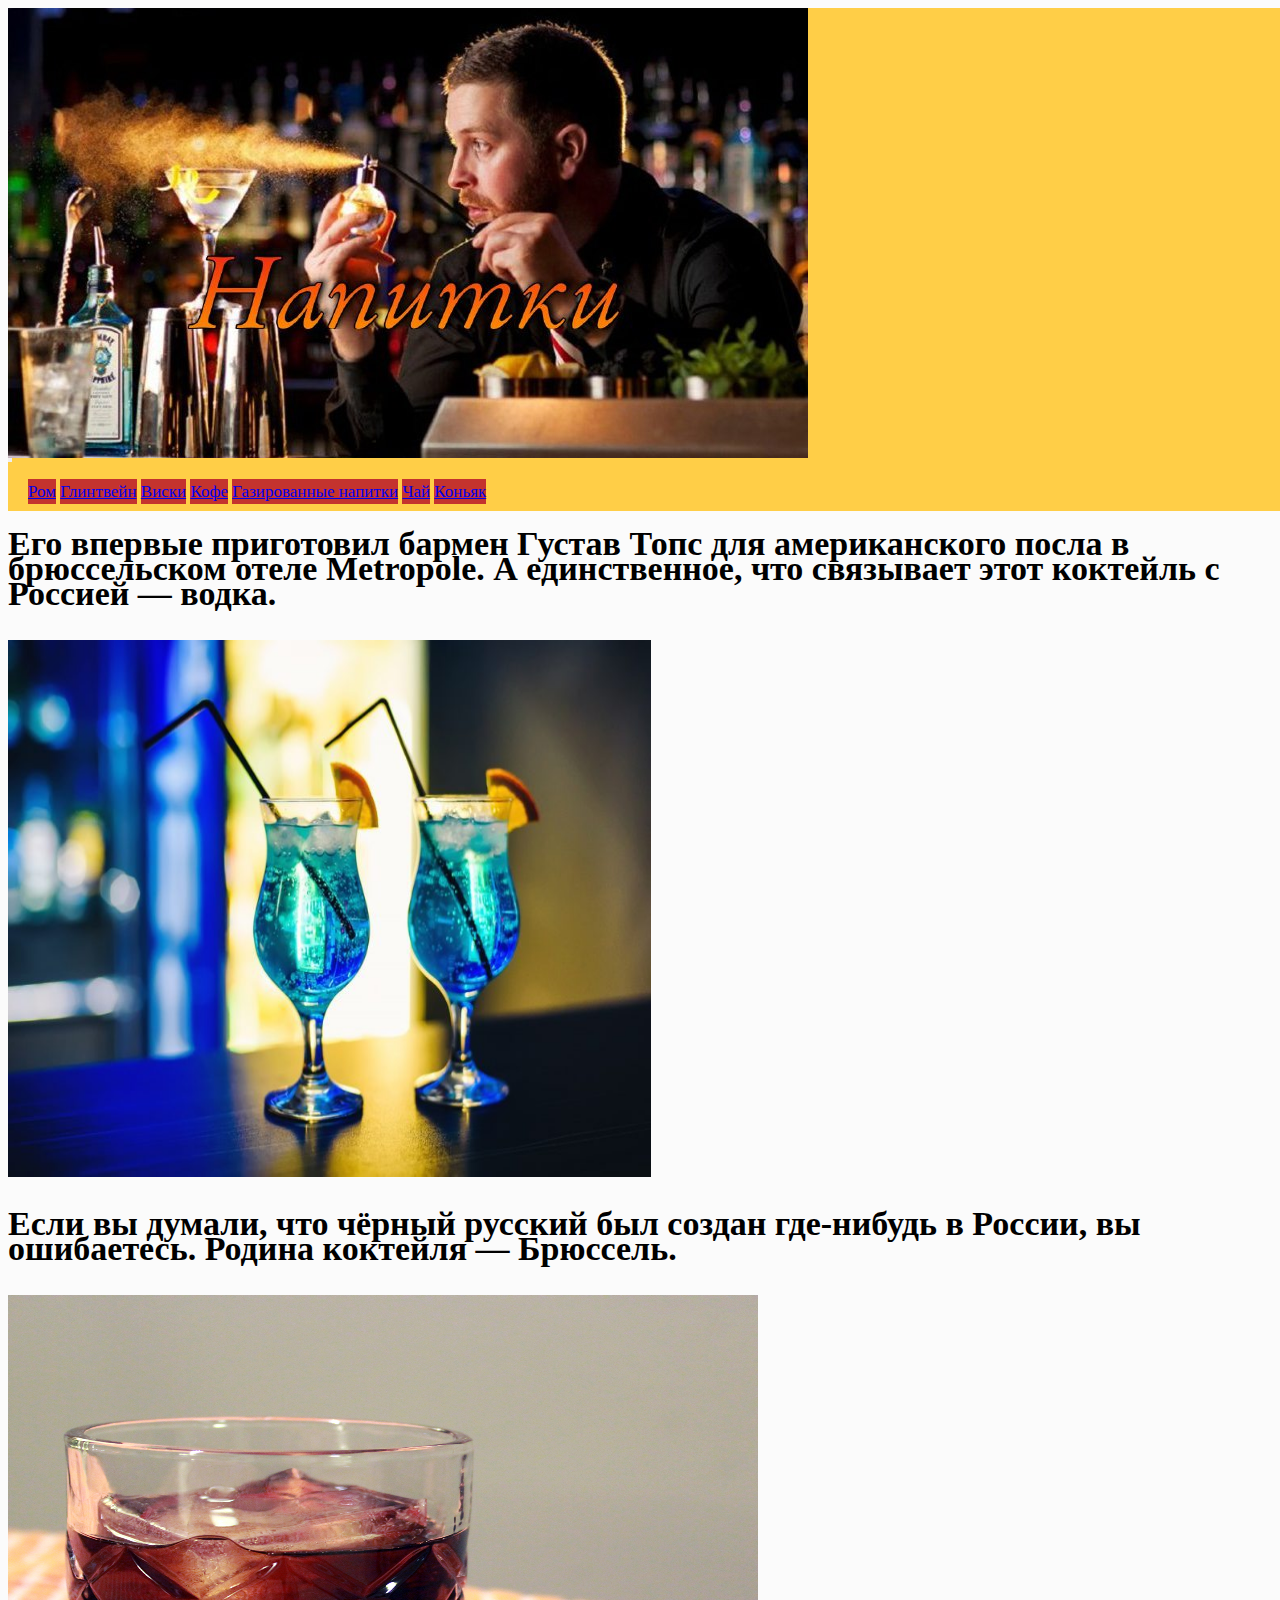
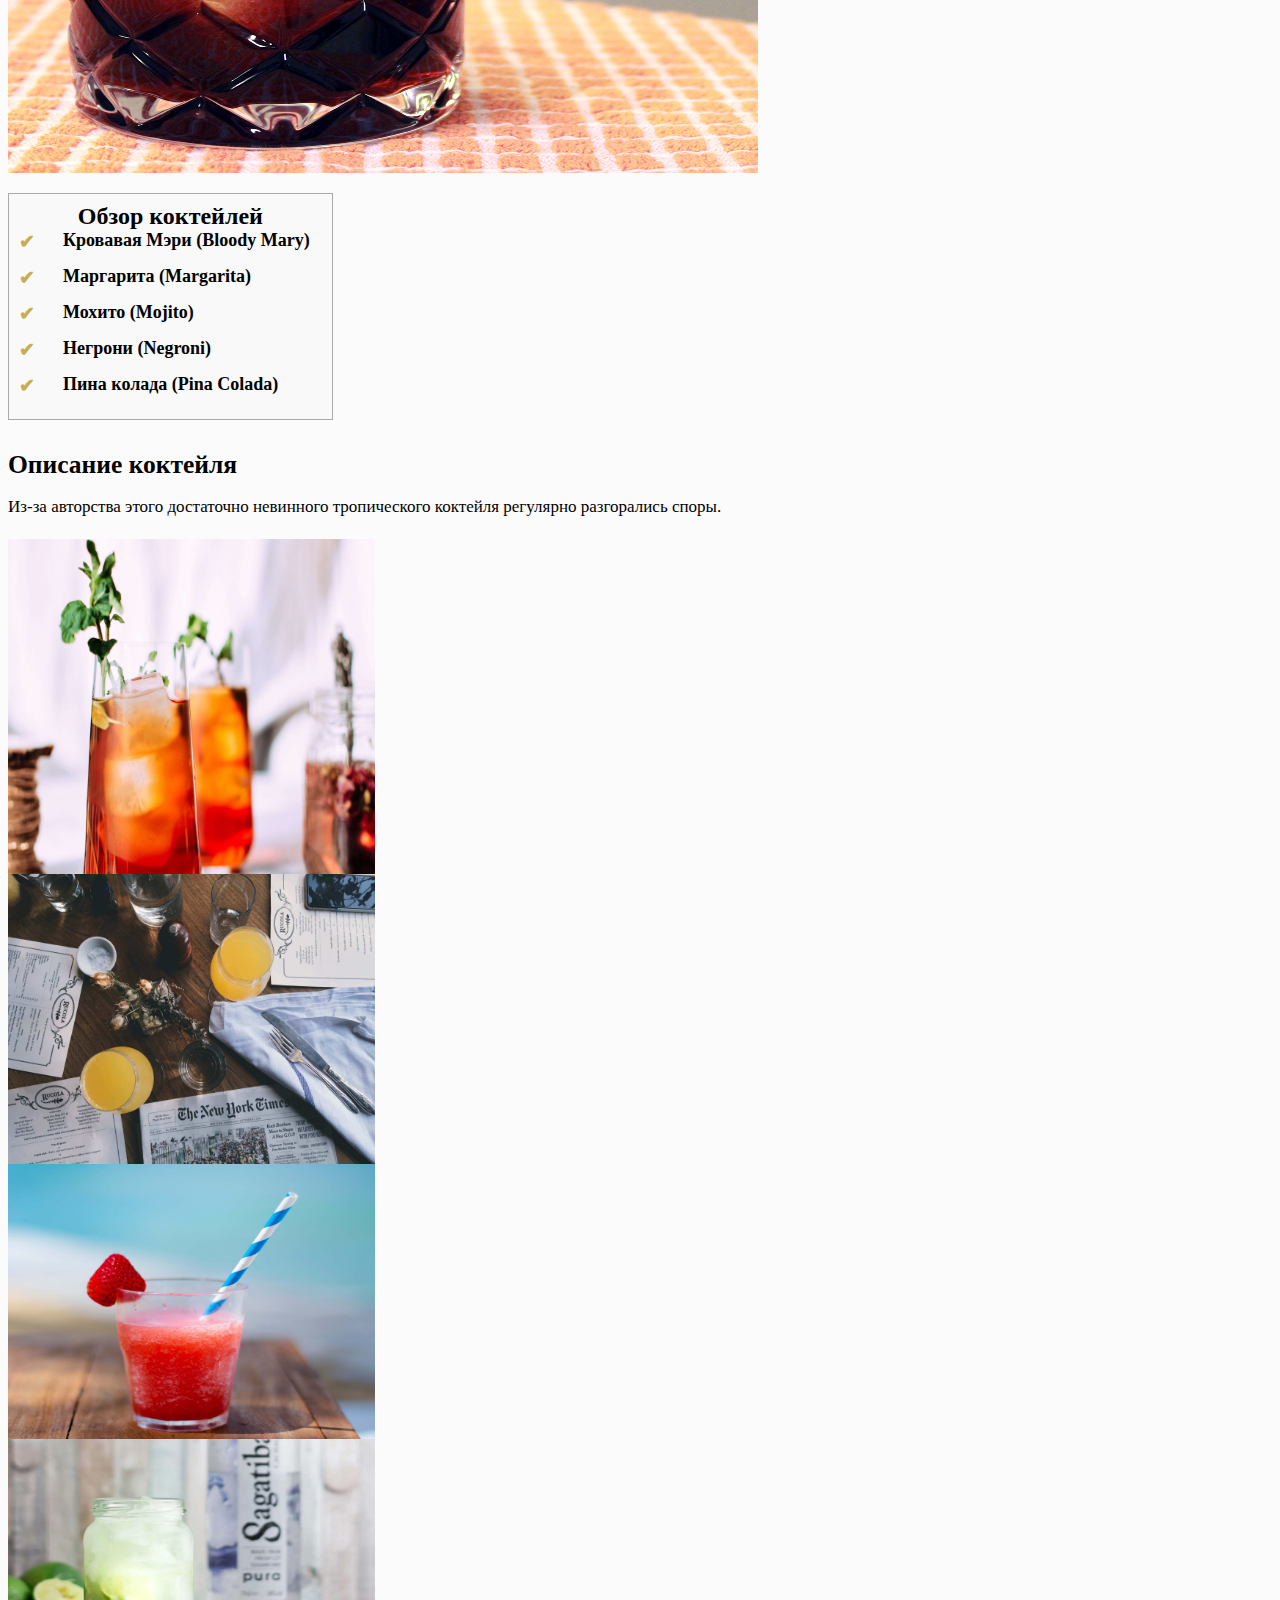
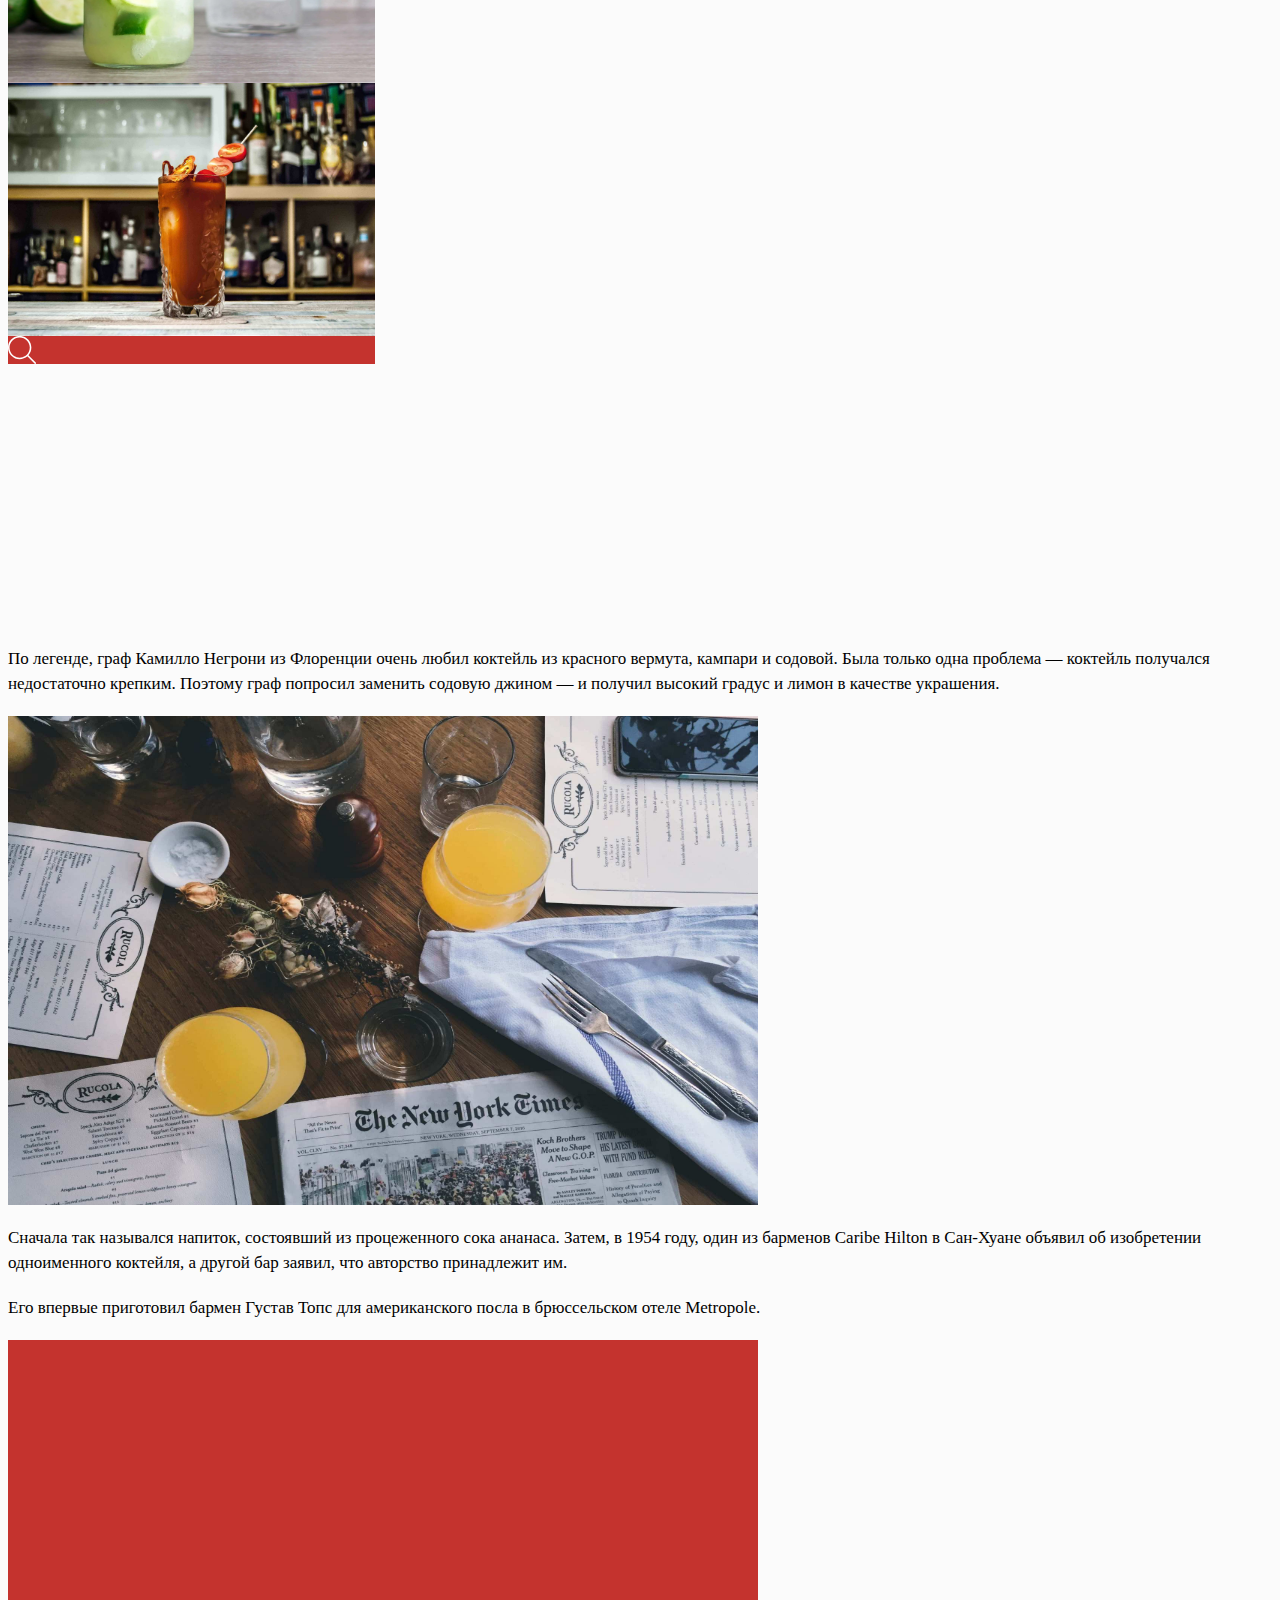
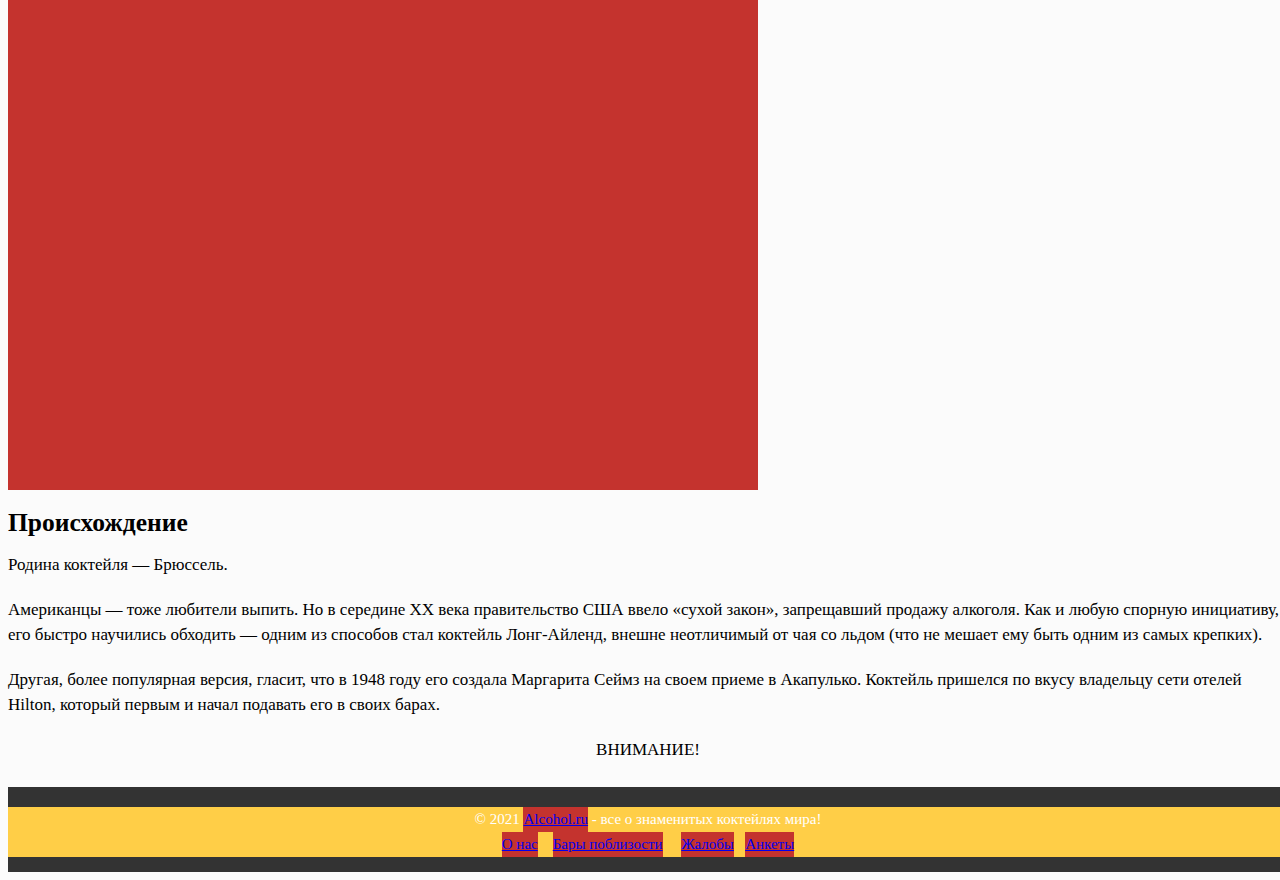
<file: Сирисько вариант 10/лаба7/Untitled-8.html>
<html>

<head>
    <link rel="stylesheet" href="Untitled-8c.css">
    <title>
        Коктейли
    </title>
    <div class="content">
        <link rel="stylesheet" href="Untitled-8c.css">
        <main>
            <div class="top_header">
                <div class="container">
                    <a class="logo" href="/">
                        <img src="oblojka.jpg" alt="" title="">
                    </a>
                </div>
            </div>
            <article>
                <nav class="menu">
                    <div class="container">
                        <button class="mobile_nav_btn"><span></span></button>
                        <ul class="menu"><a href="#"><i class="_mi_beforedashiconsdashicons-arrow-right"
                                    aria-hidden="true"></i><span>Ром</span></a></li>
                            <a href="#"><i id="_mi_beforedashiconsdashicons-arrow-right"
                                    aria-hidden="true"></i><span>Глинтвейн</span></a></li>
                            <a href="Untitled-7.html"><i id="_mi_beforedashiconsdashicons-arrow-right"
                                    aria-hidden="true"></i><span>Виски</span></a></li>
                            <a href="#"><i id="_mi_beforedashiconsdashicons-arrow-right"
                                    aria-hidden="true"></i><span>Кофе</span></a></li>
                            <a href="#"><i id="_mi_beforedashiconsdashicons-arrow-right"
                                    aria-hidden="true"></i><span>Газированные напитки</span></a></li>
                            <a href="#"><i id="_mi_beforedashiconsdashicons-arrow-right"
                                    aria-hidden="true"></i><span>Чай</span></a></li>
                            <a href="#"><i id="_mi_beforedashiconsdashicons-arrow-right"
                                    aria-hidden="true"></i><span>Коньяк</span></a></li>
        
                        </ul>
                    </div>
                </nav>
                <h1>Его впервые приготовил бармен Густав Топс для американского посла
                     в брюссельском отеле Metropole. А единственное, что связывает этот 
                     коктейль с Россией — водка.
                    <h1>

</head>

<body>
    <p><a href="04s.jpg" data-slb-group="slb"><img loading="lazy" width="643" height="537"
                class="aligncenter size-full wp-image-28074" src="04s.jpg" alt=""></a>
    </p>
    <p>Если вы думали, что чёрный русский был создан где-нибудь в России,
         вы ошибаетесь. Родина коктейля — Брюссель.
    </p>

    <p><a href="11s.jpg" data-slb-active="1" data-slb-asset="1370750959" data-slb-internal="0"
            data-slb-group="slb"><img loading="lazy" width="750" height="478"
                class="aligncenter size-full wp-image-26527" src="11s.jpg" alt=""></a>
    </p>
    <div id="toc_container" class="no_bullets">
        <p class="toc_title">Обзор коктейлей</p>
        <ul class="toc_list">
            <li><a href="#i">Кровавая Мэри (Bloody Mary)</a></li>
            <li><a href="#i-2">Маргарита (Margarita)</a></li>
            <li><a href="#i-3">Мохито (Mojito)</a></li>
            <li><a href="#i-4">Негрони (Negroni)</a></li>
            <li><a href="#i-5">Пина колада (Pina Colada)</a></li>
    
        </ul>
    </div>
    <h2><span id="i">Описание коктейля</span></h2>


    <p>Из-за авторства этого достаточно невинного тропического коктейля регулярно разгорались споры.
    </p>
    <div id="dgwt-jg-1" class="dgwt-jg-gallery dgwt-jg-1 dgwt-jg-lightbox-no dgwt-jg-effect-standard justified-gallery"
        data-last_row="justify" data-margin="10" data-border="-1" data-row_height="160" data-max_row_height="-1"
        style="height: 1689.55px;">
        <figure class="dgwt-jg-item jg-entry entry-visible hover-out-bottom" data-size="750x685"
            style="width: 367px; height: 335.193px; top: 10px; left: 10px;"><a href="4s.jpg"
                data-slb-active="1" data-slb-asset="1909647364" data-slb-internal="0" data-slb-group="slb"><img
                    src="4s.jpg" style="width: 367px; height: 336px;">
                <figcaption class="dgwt-jg-caption"><span class="dgwt-jg-caption__font--14"><svg version="1.1"
                            class="dgwt-rwpgg-ico-loupe" xmlns="http://www.w3.org/2000/svg" fill="#FFFFFF" width="28px"
                            height="28px" viewBox="0 0 51 51" xml:space="preserve">
                            <path
                                d="M51.539,49.356L37.247,35.065c3.273-3.74,5.272-8.623,5.272-13.983c0-11.742-9.518-21.26-21.26-21.26 S0,9.339,0,21.082s9.518,21.26,21.26,21.26c5.361,0,10.244-1.999,13.983-5.272l14.292,14.292L51.539,49.356z M2.835,21.082 c0-10.176,8.249-18.425,18.425-18.425s18.425,8.249,18.425,18.425S31.436,39.507,21.26,39.507S2.835,31.258,2.835,21.082z">
                            </path>
                        </svg></span></figcaption>
            </a></figure>
        <figure class="dgwt-jg-item jg-entry entry-visible hover-out-bottom" data-size="750x592"
            style="width: 367px; height: 289.685px; top: 355.193px; left: 10px;"><a href="1s.jpg"
                data-slb-active="1" data-slb-asset="1978871757" data-slb-internal="0" data-slb-group="slb"><img
                    src="1s.jpg" style="width: 367px; height: 290px;">
                <figcaption class="dgwt-jg-caption"><span class="dgwt-jg-caption__font--14"><svg version="1.1"
                            class="dgwt-rwpgg-ico-loupe" xmlns="http://www.w3.org/2000/svg" fill="#FFFFFF" width="28px"
                            height="28px" viewBox="0 0 51 51" xml:space="preserve">
                            <path
                                d="M51.539,49.356L37.247,35.065c3.273-3.74,5.272-8.623,5.272-13.983c0-11.742-9.518-21.26-21.26-21.26 S0,9.339,0,21.082s9.518,21.26,21.26,21.26c5.361,0,10.244-1.999,13.983-5.272l14.292,14.292L51.539,49.356z M2.835,21.082 c0-10.176,8.249-18.425,18.425-18.425s18.425,8.249,18.425,18.425S31.436,39.507,21.26,39.507S2.835,31.258,2.835,21.082z">
                            </path>
                        </svg></span></figcaption>
            </a></figure>
        <figure class="dgwt-jg-item jg-entry entry-visible" data-size="512x384"
            style="width: 367px; height: 275.25px; top: 654.879px; left: 10px;"><a href="2s.jpg"
                data-slb-active="1" data-slb-asset="885926274" data-slb-internal="0" data-slb-group="slb"><img
                    src="2s.jpg" style="width: 367px; height: 276px;">
                <figcaption class="dgwt-jg-caption"><span class="dgwt-jg-caption__font--14"><svg version="1.1"
                            class="dgwt-rwpgg-ico-loupe" xmlns="http://www.w3.org/2000/svg"
                            xmlns:xlink="http://www.w3.org/1999/xlink" x="0px" y="0px" fill="#FFFFFF" width="28px"
                            height="28px" viewBox="0 0 51 51" xml:space="preserve">
                            <path
                                d="M51.539,49.356L37.247,35.065c3.273-3.74,5.272-8.623,5.272-13.983c0-11.742-9.518-21.26-21.26-21.26 S0,9.339,0,21.082s9.518,21.26,21.26,21.26c5.361,0,10.244-1.999,13.983-5.272l14.292,14.292L51.539,49.356z M2.835,21.082 c0-10.176,8.249-18.425,18.425-18.425s18.425,8.249,18.425,18.425S31.436,39.507,21.26,39.507S2.835,31.258,2.835,21.082z">
                            </path>
                        </svg></span></figcaption>
            </a></figure>
        <figure class="dgwt-jg-item jg-entry entry-visible hover-in-top" data-size="750x498"
            style="width: 367px; height: 243.688px; top: 1173.77px; left: 10px;">
            <a href="5s.jpg" data-slb-active="1"
                data-slb-asset="1947274166" data-slb-internal="0" data-slb-group="slb"><img src="5s.jpg"
                    style="width: 367px; height: 244px;">
                <figcaption class="dgwt-jg-caption"><span class="dgwt-jg-caption__font--14"><svg version="1.1"
                            class="dgwt-rwpgg-ico-loupe" xmlns="http://www.w3.org/2000/svg"
                            xmlns:xlink="http://www.w3.org/1999/xlink" x="0px" y="0px" fill="#FFFFFF" width="28px"
                            height="28px" viewBox="0 0 51 51" xml:space="preserve">
                            <path
                                d="M51.539,49.356L37.247,35.065c3.273-3.74,5.272-8.623,5.272-13.983c0-11.742-9.518-21.26-21.26-21.26 S0,9.339,0,21.082s9.518,21.26,21.26,21.26c5.361,0,10.244-1.999,13.983-5.272l14.292,14.292L51.539,49.356z M2.835,21.082 c0-10.176,8.249-18.425,18.425-18.425s18.425,8.249,18.425,18.425S31.436,39.507,21.26,39.507S2.835,31.258,2.835,21.082z">
                            </path>
                        </svg></span></figcaption>
            </a>
        </figure>
        <figure class="dgwt-jg-item jg-entry entry-visible hover-out-bottom" data-size="511x351"
            style="width: 367px; height: 252.088px; top: 1427.46px; left: 10px;"><a href="6s.jpg"
                data-slb-active="1" data-slb-asset="1309104902" data-slb-internal="0" data-slb-group="slb"><img
                    src="6s.jpg" style="width: 367px; height: 253px;">
                <figcaption class="dgwt-jg-caption"><span class="dgwt-jg-caption__font--14"><svg version="1.1"
                            class="dgwt-rwpgg-ico-loupe" xmlns="http://www.w3.org/2000/svg"
                            xmlns:xlink="http://www.w3.org/1999/xlink" x="0px" y="0px" fill="#FFFFFF" width="28px"
                            height="28px" viewBox="0 0 51 51" xml:space="preserve">
                            <path
                                d="M51.539,49.356L37.247,35.065c3.273-3.74,5.272-8.623,5.272-13.983c0-11.742-9.518-21.26-21.26-21.26 S0,9.339,0,21.082s9.518,21.26,21.26,21.26c5.361,0,10.244-1.999,13.983-5.272l14.292,14.292L51.539,49.356z M2.835,21.082 c0-10.176,8.249-18.425,18.425-18.425s18.425,8.249,18.425,18.425S31.436,39.507,21.26,39.507S2.835,31.258,2.835,21.082z">
                            </path>
                        </svg></span></figcaption>
            </a></figure>
    </div>
    <p>По легенде, граф Камилло Негрони из Флоренции очень любил коктейль из красного вермута, 
        кампари и содовой. Была только одна проблема — коктейль получался недостаточно крепким. 
        Поэтому граф попросил заменить содовую джином — и получил высокий градус и лимон в качестве украшения.
    </p>
    <p><a href="1s.jpg" data-slb-active="1" data-slb-asset="998257420" data-slb-internal="0"
            data-slb-group="slb"><img loading="lazy" width="750" height="489"
                class="aligncenter size-full wp-image-26534" src="1s.jpg" alt=""></a>
    </p>
    <p>Сначала так назывался напиток, состоявший из процеженного сока ананаса. Затем, в 1954 году, один из барменов Caribe Hilton в 
        Сан-Хуане объявил об изобретении одноименного коктейля, а другой бар заявил, что авторство принадлежит им.
    </p>
    <p>Его впервые приготовил бармен Густав Топс для американского посла в брюссельском отеле Metropole.
    </p>
    <p><a href="10s.jpg" data-slb-active="1" data-slb-asset="2008548063" data-slb-internal="0"
            data-slb-group="slb"><img loading="lazy" width="750" height="750"
                class="aligncenter size-full wp-image-23423" src="10s.jpg" alt=""
                srcset="10s.jpg 750w, 10s.jpg 150w" sizes="(max-width: 600px) 100vw, 750px"></a>
    </p>
    <h2><span id="i-2">Происхождение</span></h2>
    <p>Родина коктейля — Брюссель.
    </p>
    <p>Американцы — тоже любители выпить. Но в середине XX века правительство США 
        ввело «сухой закон», запрещавший продажу алкоголя. Как и любую спорную инициативу, 
        его быстро научились обходить — одним из способов стал коктейль Лонг-Айленд, внешне
        неотличимый от чая со льдом (что не мешает ему быть одним из самых крепких).
    </p>
    <blockquote>
        <p>Другая, более популярная версия, гласит, что в 1948 году его создала
            Маргарита Сеймз на своем приеме в Акапулько. Коктейль пришелся по вкусу
            владельцу сети отелей Hilton, который первым и начал подавать его в своих барах.</p>
        <div class="JRPP_wrap">
            <div class="textinpar">
                <center>ВНИМАНИЕ!</center>
            </div>
            
        </div>
    </blockquote>
    </aside>
    </div>
    <footer id="footer">
        <div class="container">
            <div class="copyright"> © 2021 <a href="/">Alcohol.ru</a> -  все о знаменитых коктейлях мира! 

                <br>
                <center><a href="#">О нас</a>&nbsp;&nbsp;&nbsp;&nbsp;<a href="#"
                        rel="nofollow">Бары поблизости</a>&nbsp;&nbsp;&nbsp;&nbsp; <a href="#" rel="nofollow">Жалобы</a>
                    &nbsp;&nbsp;<a href="#" rel="nofollow">Анкеты</a> </center>

                


            </div>    

        </div>
    </footer>
</body>

</html>
</file>
<file: Иващенко вариант 4/style.css>
*{
    margin: 0;
    padding: 0;
}


body{
    background-color: #a7fad2;
    resize: both;
}
@font-face {
    font-family:Fifaks10Dev1; /* Гарнитура шрифта */
    src: url(Fifaks10Dev1.ttf); /* Путь к файлу со шрифтом */
   }

header{
    width: 100%;
    height: 200px;
    background-color: #a7fad2;
    text-align: center;
}

.logo{
    position: relative;
    bottom: 35%;
    width: 300px;
    height: 300px;
}

.namelink{
    text-decoration: none;
    text-transform: uppercase;
    color:#fff;
    position: relative;
    bottom: 85%;
    font-size: 18px;
    font-family: 'Fifaks10Dev1','sans-serif';
}

.navlink{
    text-decoration: none;
    font-family: 'Roboto Condensed', sans-serif;
    color: #000;
    font-size: 17px;
    padding: 20px;
    width: 10px;
    height: 35px;
}

nav{
    margin-top: 20px;
    text-align: center;
}


.navlink:hover{
    text-decoration: underline;
   
}

.matriximg{
    width:200px ;
    height: 300px;
    margin-left: 130px;
    margin-top: 25px;
}

.namematrix{
    text-decoration: none;
    text-transform: uppercase;
    color: #000;
    font-family: 'Yanone Kaffeesatz', sans-serif;
    font-size: 24px;
    margin-left: 15px;
    position: absolute;
    bottom: 50%;
}



.matrixinfo{
    text-decoration: none;

    color: #000;
    font-family: 'Yanone Kaffeesatz', sans-serif;
    font-size: 18px;
    margin-left: 346px;
    position: absolute;
    bottom: 35%;
}

.matrix{
    margin-top: 70px;
    width: 100%;
    height: 350px;
    background-color: #fff;
}


.godvipuskamatrix{
    font-family: 'Yanone Kaffeesatz', sans-serif;
    margin-left: 15px;
}

.seematrix{
    text-align: center;
    color: #fff;
    font-size: 18px;
    line-height: 35px;
    position: absolute;
    text-decoration: none;
    font-family: 'Yanone Kaffeesatz', sans-serif;
    width: 100px;
    height: 35px;
    background-color: #3ab177;
    border-radius: 10px;
    margin-top: 300px;
    margin-left: 55%;
}

.seematrix:hover{
    background-color: #62cf9b;
}

.seematrix:active{
    background-color: #1d6b45;
}

.maximg{
    width:200px ;
    height: 300px;
    margin-left: 130px;
    margin-top: 25px;
}


.madmax{
    margin-top: 100px;
    width: 100%;
    height: 350px;
    background-color: #fff;
}

.namemax{
    text-decoration: none;
    text-transform: uppercase;
    color: #000;
    font-family: 'Yanone Kaffeesatz', sans-serif;
    font-size: 24px;
    margin-left: 15px;
    position: absolute;
    margin-top:45px ;
}


.maxinfo{
    text-decoration: none;

    color: #000;
    font-family: 'Yanone Kaffeesatz', sans-serif;
    font-size: 18px;
    margin-left: 346px;
    position: absolute;
    top: 120%;
}

.godvipuskamax{
    font-family: 'Yanone Kaffeesatz', sans-serif;
    margin-left: 15px;
}

.seemax{
    text-align: center;
    color: #fff;
    font-size: 18px;
    line-height: 35px;
    position: absolute;
    text-decoration: none;
    font-family: 'Yanone Kaffeesatz', sans-serif;
    width: 100px;
    height: 35px;
    background-color: #3ab177;
    border-radius: 10px;
    margin-top: 300px;
    margin-left: 55%;
}

.seemax:hover{
    background-color: #62cf9b;
}

.seemax:active{
    background-color: #1d6b45;
}

footer{
    width: 100%;
    height: 200px;
    background-color: #acacac;
}

.headzhanri{
    text-transform: uppercase;
    font-family: 'Roboto Condensed', sans-serif;
    color: #fff;
    font-size: 18px;
    margin-left: 30%;
}

.boevik{
    
    text-decoration: none;
    font-family: 'Roboto Condensed', sans-serif;
    font-size: 16px;
    color: #fff;
    margin-left: 30%;
    position: absolute;
    margin-top: 10px;
}

.romantika{
    text-decoration: none;
    font-family: 'Roboto Condensed', sans-serif;
    font-size: 16px;
    color: #fff;
    margin-left: 30%;
    margin-top: 13px;
    position: absolute;
}

.comedy{
    text-decoration: none;
    font-family: 'Roboto Condensed', sans-serif;
    font-size: 16px;
    color: #fff;
    margin-left: 30%;
    margin-top: 17px;
    position: absolute;
}

.horror{
    text-decoration: none;
    font-family: 'Roboto Condensed', sans-serif;
    font-size: 16px;
    color: #fff;
    margin-left: 30%;
    margin-top: 20px;
    position: absolute;
}

.multik{
    text-decoration: none;
    font-family: 'Roboto Condensed', sans-serif;
    font-size: 16px;
    color: #fff;
    margin-left: 30%;
    margin-top: 23px;
    position: absolute;
}

.headsoc{
    text-transform: uppercase;
    font-family: 'Roboto Condensed', sans-serif;
    color: #fff;
    font-size: 18px;
    margin-left: 60%;
    position: absolute;
    top:147.5%;
}

.youtube{
    text-decoration: none;
    font-family: 'Roboto Condensed', sans-serif;
    font-size: 16px;
    color: #fff;
    margin-left: 60%;
    position: absolute;
    top: 151.5%; 
}

.instagram{
    text-decoration: none;
    font-family: 'Roboto Condensed', sans-serif;
    font-size: 16px;
    color: #fff;
    margin-left: 60%;
    margin-top: 13px;
    position: absolute;
    top: 152.5%;
}

.facebook{
    text-decoration: none;
    font-family: 'Roboto Condensed', sans-serif;
    font-size: 16px;
    color: #fff;
    margin-left: 60%;
    margin-top: 17px;
    position: absolute;
    top: 155%;
}

.vk{
    text-decoration: none;
    font-family: 'Roboto Condensed', sans-serif;
    font-size: 16px;
    color: #fff;
    margin-left: 60%;
    margin-top: 23px;
    position: absolute;
    top: 157%;
}
</file>
<file: Михно вариант 9/style.css>
body {
  margin:0px;
  padding:0px;
  font: 14px Georgia, serif;
  background: #2F2626;
  color: #eee;
}
ul {

  list-style: none;

  display: block;

  margin:0px;

  padding:0px;
}
ul:after {

  display: block;
 
  float: none;
  content: ' ';
  clear: both;
}
ul.mmenuu > li {

  float: left;

  position: relative;
}
ul.mmenuu > li > a {

  display: block;

  color: #fff;

  padding: 10px;

  text-decoration: none;

  background-color: #da570f;
}
ul.mmenuu > li > a:hover {

  background-color: #eb9316;
}
ul.ssubmenuu {
  position: absolute;
  width: 240px;
  top: 37px;
  left:0px;

  display: none;
  background-color: white;
}
ul.ssubmenuu > li {

  display: block;
}
ul.ssubmenuu > li > a {

  display: block;

  text-decoration: none;
  padding: 10px;
  color: #ffffff;
  background-color: #da570f;
}
ul.ssubmenuu > li > a:hover {
  background-color: #eb9316;
  text-decoration: underline;
}
ul.mmenuu > li:hover > ul.ssubmenuu {
  display: block;
}

.nav-wrap{
  position: absolute;
  left: 50%;
  top: 80px;
}

.logo{
  width: 300px;
  height: 200px;
}

.header{
  width: 100%;
  height: 150px;
  background: linear-gradient(#da570f,#2F2626);
}

.upimg{
  width:324px ;
  height: 211px;
  padding: 70px;
  margin-top: 20px;
}

.zagup{
  text-transform: uppercase;
  position: absolute;
  font-family: 'Roboto Condensed', sans-serif;
  left: 30%;
  top: 23%;
}

.upinfo{
  text-transform: uppercase;
  position: absolute;
  font-family: 'Roboto Condensed', sans-serif;
  left: 30%;
  top: 35%;
  z-index: 2;
}

.learnnextup{
  position: absolute;
  text-decoration: none;
  width: 100px;
  height: 17px;
  padding: 10px;
  background-color: #da570f;
  font-family: 'Roboto Condensed', sans-serif;
  color: #fff;
  border-radius: 10px;
  text-align: center;
  top: 70%;
  left: 60%;
}

.learnnextup:hover{
  background-color: #eb9316;
}

.zaghz{
  text-transform: uppercase;
  position: absolute;
  font-family: 'Roboto Condensed', sans-serif;
  left: 30%;
  top: 90%;
}

.hzimg{
  width:324px ;
  height: 211px;
  padding: 70px;
  margin-top: 20px;
}

.hzinfo{
  text-transform: uppercase;
  position: absolute;
  font-family: 'Roboto Condensed', sans-serif;
  left: 30%;
  top: 96%;
}

.learnnexthz{
  position: absolute;
  text-decoration: none;
  width: 100px;
  height: 17px;
  padding: 10px;
  background-color: #da570f;
  font-family: 'Roboto Condensed', sans-serif;
  color: #fff;
  border-radius: 10px;
  text-align: center;
  top: 113%;
  left: 60%;
}

.learnnexthz:hover{
  background-color: #eb9316;
}
.blocknews{
  position: absolute;
  left: 80%;
  top: 30%;
  font-family: 'Roboto Condensed', sans-serif;
}

.bleachimg{
  position: absolute;
  width: 250px;
  height: 150px;
  margin-right: 50px;
} 

.unesprizrakami{
  position: relative;
  width: 100%;
  z-index: 0;
}

.ssubmenuu{
  position: relative;
  z-index: 1;
}

.zagnewsbleach{
  position: absolute;
  text-transform: uppercase;
  font-family: 'Roboto Condensed', sans-serif;
  margin-top: 160px;
  text-decoration: none;
  color: #fff;
  font-size: 12px;
}

.toroimg{
  position: absolute;
  width: 250px;
  height: 150px;
  margin-right: 50px;
  margin-top: 200px;
} 

.torolink{
  position: absolute;
  text-transform: uppercase;
  font-family: 'Roboto Condensed', sans-serif;
  margin-top: 365px;
  text-decoration: none;
  color: #fff;
  font-size: 12px;
}

.toro{
  position: absolute;
  width: 100%;
  margin-top: 130px;
}

.podval{
  width: 100%;
  height: 200px;
  background-color: #330202;
}

.zagpodvala{
  text-transform: uppercase;
  font-family: 'Roboto Condensed', sans-serif;
  position: absolute;
  font-size: 18px;
  left: 30%;
}

.linkpodval{
  text-decoration: none;
  color: #fff;
  font-size: 16px;
  font-family: 'Roboto Condensed', sans-serif;
  position: relative;
  top: 25%;
  left: 30%;
  margin-top: 60px;
}

.linkpodvalsoc{
  text-decoration: none;
  color: #fff;
  font-size: 16px;
  font-family: 'Roboto Condensed', sans-serif;
  position: relative;
  top:6%;
  left: 60%;
  
}

.zagpodvala2{
  text-transform: uppercase;
  font-family: 'Roboto Condensed', sans-serif;
  position: absolute;
  font-size: 18px;
  left: 60%;
  top: 129%;
}

.vk{
  text-decoration: none;
  color: #fff;
  font-size: 16px;
  font-family: 'Roboto Condensed', sans-serif;
  position: relative;
  top:6%;
  left: 48.2%;
}


.search{
  width: 250px;
  height: 35px;
  position: relative;
  color: #fff;
  left: 80%;
  margin-top:30px ;
  background: none;
  border-radius:10px ;
  border: 2px #da570f solid;
}
</file>
<file: Парамонов 10 вар/style.css>
*{
    padding: 0;
    margin: 0;
}

body{
    resize: both;
    background-color: black;
}

header{
    width: 100%;
    height: 250px;
    background: linear-gradient(yellow,black);
}

.logo{
    position: absolute;
    width: 200px;
    height: 200px;
    margin: 0;
}

.headnav{
    text-decoration: none;
    text-transform: capitalize;
    color: #fff;
    font-family: 'Roboto Condensed', sans-serif;
}

.sportsnav{
    text-decoration: none;
    
    color: #fff;
    font-family: 'Roboto Condensed', sans-serif;
    margin-left: 7px;
}

.contactsnav{
    text-decoration: none;
    text-transform: capitalize;
    color: #fff;
    font-family: 'Roboto Condensed', sans-serif;
    margin-left: 7px;
}

nav{
    position: absolute;
    text-align: center;
    left: 60%;
    margin-top: 80px;
}


.contactsnav:hover{
    text-decoration: underline;
}

.headnav:hover{
    text-decoration: underline;
}

.sportsnav:hover{
    text-decoration: underline;
}


li a{
    text-decoration: none;
    color: #fff;
    
}

.atletic{
    margin-top: 7px;
}

.borba{
    margin-top: 7px;
}

.prizhki{
    margin-top: 7px;
}

.footbal{
    margin-top: 7px;
}

.search{
    position: absolute;
    width: 155px;
    left: 64.3%;
    margin-top: 120px;
    border: 2px solid black;
    background: none;
    color: #fff;
    border-radius: 3px;
}

.ganteli{
    color: #fff;

}

.ganteliimg{
    width: 320px;
    height: 210px;
    margin-left: 90px;
    margin-top: -35px;
}

.ganteliname{
    position: absolute;
    text-transform: uppercase;
    margin-left: 15px;
    font-family: 'Roboto Condensed', sans-serif;
    margin-top: -35px;
}

.ganteliinfo{
    position: absolute;
    left:28.3%;
    top: 40%;
    font-family: 'Roboto Condensed', sans-serif;
}

.footballimg{
    width: 240px;
    height:200px ;
    position: absolute;
    left: 83%;
    top: 25%;
}

.newssports{
    position: absolute;
    font-family: 'Roboto Condensed', sans-serif;
    color: #fff;
    left: 83%;
    top: 20%;
    text-transform: uppercase;
}

.namematch{
    position: absolute;
    font-family: 'Roboto Condensed', sans-serif;
    color: #fff;
    left: 83%;
    margin-top: -3%;
    text-decoration: none;
    text-transform: uppercase;
}

.matchinfo{
    position: absolute;
    font-family: 'Roboto Condensed', sans-serif;
    color: #fff;
    left: 83%;
    margin-top:-1%;
    font-size: 13px;
}

.learnnext{
    position: absolute;
    font-family: 'Roboto Condensed', sans-serif;
    color: #fff;
    left: 83%;
    margin-top: 82px;
    text-decoration: none;
}

.learnnext:hover{
    text-decoration: underline;
    text-decoration-color:yellow ;
}

.gantelilink{
    text-decoration: none;
    color: #000;
    padding: 5px;
    width: 70px;
    height: 35px;
    background-color: yellow;
    border-radius: 3px;
    margin-left: 600px;
}

.gantelilink:hover{
    background-color: #000;
    border: 2px solid yellow;
    border-radius: 3px;
    color: yellow;
}
.voleibol{
        position: absolute;
        font-family: 'Roboto Condensed', sans-serif;
        color: #fff;
        left: 83%;
        margin-top: 390px;
        text-decoration: none;
        text-transform: uppercase;
    }
    .volimg{
        width: 240px;
        height:200px ;
        position: absolute;
        left: 83%;
        top: 74%;
    }

.text{
    position: absolute;
    font-family: 'Roboto Condensed', sans-serif;
    color: #fff;
    left: 83%;
    margin-top: 375px;
    text-decoration: none;
}
.text:hover{
    text-decoration: underline;
    text-decoration-color:yellow ;    

}    
.voleibol{
        position: absolute;
        font-family: 'Roboto Condensed', sans-serif;
        color: #fff;
        left: 83%;
        margin-top: 330px;
        font-size: 11px;
}
.stimg{
    width: 320px;
    height: 210px;
    margin-left: 90px;
    margin-top: 30px;
}
.giryname{
    position: absolute;
    color: #fff;
    text-transform: uppercase;
    margin-left: 15px;
    font-family: 'Roboto Condensed', sans-serif;
    margin-top: 35px;
}
.girylink{
    text-decoration: none;
    color: #000;
    padding: 5px;
    width: 70px;
    height: 35px;
    background-color: yellow;
    border-radius: 3px;
    margin-left: 600px;
}
.girylink:hover{
        background-color: #000;
        border: 2px solid yellow;
        border-radius: 3px;
        color: yellow;
    
    
}
.giryinfo{
    position: absolute;
    font-family: 'Roboto Condensed', sans-serif;
    color: #fff;
    left: 28.3%;
    margin-top: 105px;
    font-size: 15px;
}
.shimg{
    width: 320px;
    height: 210px;
    margin-left: 90px;
    margin-top: 30px;
}
.shname{
    position: absolute;
    color: #fff;
    text-transform: uppercase;
    margin-left: 15px;
    font-family: 'Roboto Condensed', sans-serif;
    margin-top: 35px;

}
.shliinfo{
    position: absolute;
    font-family: 'Roboto Condensed', sans-serif;
    color: #fff;
    left: 28.3%;
    margin-top: 90px;
    font-size: 15px;   
}
.shlink{
    text-decoration: none;
    color: #000;
    padding: 5px;
    width: 10px;
    height: 35px;
    background-color: yellow;
    border-radius: 3px;
    margin-left: 600px;
    
}
.shlink:hover{
    background-color: #000;
    border: 2px solid yellow;
    border-radius: 3px;
    color: yellow;

}
.footer{
    position: relative;
    width: 100%;
    height: 10px;
    background: linear-gradient(black,yellow);
    
}
.coll{
        float: left;
        padding: 50px;
        padding-left: 140px;
      
    }
    .col_white_amrc { color:#FFF;}
    footer { width:100%; background-color:#000000; min-height:300px; padding:10px 0px px 0px ;}
    .pt2 { padding-top:40px ; margin-bottom:20px ;}
    footer p { font-size:13px; color:#CCC; padding-bottom:0px; margin-bottom:8px;}
    .footer_ul_amrc { margin:0px ; list-style-type:none ; font-size:14px; padding:0px 0px 10px 0px ; }
    .footer_ul_amrc li {padding:0px 0px 5px 0px;}
    .footer_ul_amrc li a{ color:#CCC;}
    .footer_ul_amrc li a:hover{ color:#fff; text-decoration:none;}
    
    .padding-right { padding-right:10px; }
    
    .footer_ul2_amrc {margin:0px; list-style-type:none; padding:0px;}
    .footer_ul2_amrc li p { display:table; }
    .footer_ul2_amrc li a:hover { text-decoration:none;}
    .footer_ul2_amrc li i { margin-top:5px;}
    
    .bottom_border { border-bottom:1px  #323f45; padding-bottom:20px;}
    
    .foote_bottom_ul_amrc li { display:inline;}
    .foote_bottom_ul_amrc li a { color:#999; margin:0 12px;}
    
    .social_footer_ul { display:table; margin:15px auto 0 auto; list-style-type:none;  }
    .social_footer_ul li { padding-left:20px; padding-top:10px; float:left; }
    .social_footer_ul li a { color:#CCC; border:1px solid #CCC; padding:8px;border-radius:10%;}
    .social_footer_ul li i {  width:20px; height:20px; text-align:center;}
</file>
<file: Сойчик/style.css>
*{
    margin: 0;
    padding: 0;
}

header{
    width: 100%;
    height: 200px;
    background-color: #7109AA;
}

.logo{
    width: 170px;
    height: 170px;
    padding: 10px;
}

.covidlink{
    position: absolute;
    text-decoration: none;
    top: 85px;
    left: 50%;
    color: #fff;
}

.simptomilink{
    position: absolute;
    text-decoration: none;
    top: 85px;
    left: 60%;
    color:#fff;
}

.search{
    position: absolute;
    text-decoration: none;
    top: 85px;
    left: 75%;
    color:#fff;
    border-color:#000 ;
    border: 2px solid;
    border-radius: 3px;
    background: none;
    width: 250px;
    height: 30px;
}

.vaccine{
    width: 100%;
    
}

.covidinfo{
    padding: 20px;
    font-size: 24px;
}

.simptomiimg{
    position: absolute;
    width: 512px;
    height: 512px;
    left: 65%;
}

.simptomiinfo{
    margin-top: 50px;
    font-size: 30px;

}

.simptomi{
    padding: 20px;
    font-size: 24px;
}

.vozcovid{
    position: absolute;
    display: inline-flex;
    left: 15%;
}

.voz{
    width: 550px;
    height: 600px;
}

.covid{
    margin-top: 110px;
    width: 400px;
    height: 400px;
}

.footer{
    text-align: center;
    color: #fff;
    font-size: 20px;
    position: absolute;
    top: 280%;
    width: 100%;
    height: 100px;
    background-color: #EE82EE;
}
</file>
<file: Сирисько вариант 10/лаба7/Untitled-7c.css>
#toc_container p.toc_title {
    text-align: center;
    font-weight: 700;
    margin: 0;
    padding: 0;
    font-size: 24px;
}
#toc_container p.toc_title {
    text-align: center;
    font-weight: 700;
    margin: 0;
    padding: 0;
}
article p {
    margin-bottom: 20px;
}
* {
    margin: 0;
    padding: 0;
    -webkit-box-sizing: border-box;
    -moz-box-sizing: border-box;
    -o-box-sizing: border-box;
    -ms-box-sizing: border-box;
    box-sizing: border-box;
    outline: none;
}
p {
    display: block;
    margin-block-start: 1em;
    margin-block-end: 1em;
    margin-inline-start: 0px;
    margin-inline-end: 0px;
}
#toc_container {
    background: #f9f9f9;
    border: 1px solid #aaa;
    padding: 10px;
    margin-bottom: 1em;
    width: auto;
    display: table;
    font-size: 95%;
}
article {
    font: 17px/25px Roboto;
}
body {
    background: #f4f4f4fb;
    font: 15px/20px Roboto;
    width: 100%;
}
#toc_container a {
    text-decoration: none;
    text-shadow: none;
    background: #f9f9f9;
    line-height: 23px;
    padding: 0px 0px 13px 25px;
    color: black;
    font-weight: 600;
    font-size: 18px;
    list-style: none;
    display: block;
}
#toc_container a {
    text-decoration: none;
    text-shadow: none;
    margin-left: 20px;
}
#toc_container a {
    text-decoration: underline;
    margin-right: 12px !important;
    margin-left: 19px!important;
}
#toc_container a {
    text-decoration: none;
    text-shadow: none;
}
article p a, article li a {
    font-weight: bold;
}
article p a, article li a {
    font-weight: bold;
    text-decoration: none;
}
input, textarea, select, a {
    outline: none;
}
a {
    -webkit-transition: all 0.3s ease 0s;
    -moz-transition: all 0.3s ease 0s;
    -o-transition: all 0.3s ease 0s;
    transition: all 0.3s ease 0s;
}
a {
    color: #E74C3C;
}
* {
    margin: 0;
    padding: 0;
    -webkit-box-sizing: border-box;
    -moz-box-sizing: border-box;
    -o-box-sizing: border-box;
    -ms-box-sizing: border-box;
    box-sizing: border-box;
    outline: none;
}
a:-webkit-any-link {
    color: -webkit-link;
    cursor: pointer;
    text-decoration: underline;
}
#toc_container.no_bullets li, #toc_container.no_bullets ul, #toc_container.no_bullets ul li, .toc_widget_list.no_bullets, .toc_widget_list.no_bullets li {
    background: 0 0;
    list-style-type: none;
    list-style: none;
}
article li {
    list-style: none;
    position: relative;
    padding-left: 35px;
    margin-bottom: 10px;
    min-height: 25px;
}
li {
    text-align: -webkit-match-parent;
}
ul {
    list-style-type: disc;
}
#toc_container {
    background: #f9f9f9;
    border: 1px solid #aaa;
    padding: 10px;
    margin-bottom: 1em;
    width: auto;
    display: table;
    font-size: 95%;
}
article {
    font: 17px/25px Roboto;
}
body {
    background: #f4f4f452;
    font: 15px/20px Roboto;
    width: 100%;
}
#toc_container.no_bullets li, #toc_container.no_bullets ul, #toc_container.no_bullets ul li, .toc_widget_list.no_bullets, .toc_widget_list.no_bullets li {
    background: 0 0;
    list-style-type: none;
    list-style: none;
}
#toc_container li, #toc_container ul {
    margin: 0;
    padding: 0;
}
article ul li {
    padding-left: 25px;
}
article li {
    list-style: none;
    position: relative;
    padding-left: 35px;
    margin-bottom: 10px;
    min-height: 25px;
}
* {
    margin: 0;
    padding: 0;
    -webkit-box-sizing: border-box;
    -moz-box-sizing: border-box;
    -o-box-sizing: border-box;
    -ms-box-sizing: border-box;
    box-sizing: border-box;
    outline: none;
}
li {
    display: list-item;
    text-align: -webkit-match-parent;
}
ul {
    list-style-type: disc;
}
#toc_container {
    background: #f9f9f9;
    border: 1px solid #aaa;
    padding: 10px;
    margin-bottom: 1em;
    width: auto;
    display: table;
    font-size: 95%;
}
article {
    font: 17px/25px Roboto;
}
body {
    background: #f4f4f452;
    font: 15px/20px Roboto;
    width: 100%;
}
article ul li::before {
    content: "✔";
    left: 0px;
    position: absolute;
    top: 0px;
    color: rgb(201, 173, 84);
    font-size: 19px;
}
#toc_container {
    background: #f9f9f9;
    border: 1px solid #aaa;
    padding: 10px;
    margin-bottom: 1em;
    width: auto;
    display: table;
    font-size: 95%;
}
* {
    margin: 0;
    padding: 0;
    -webkit-box-sizing: border-box;
    -moz-box-sizing: border-box;
    -o-box-sizing: border-box;
    -ms-box-sizing: border-box;
    box-sizing: border-box;
    outline: none;
}
div {
    display: block;
}
article {
    font: 17px/25px Roboto;
}
body {
    background: #f4f4f452;
    font: 15px/20px Roboto;
    width: 100%;
}
article ul, article ol {
    margin-bottom: 20px;
    padding-left: 20px;
}
* {
    margin: 0;
    padding: 0;
    -webkit-box-sizing: border-box;
    -moz-box-sizing: border-box;
    -o-box-sizing: border-box;
    -ms-box-sizing: border-box;
    box-sizing: border-box;
    outline: none;
}
ul {
    display: block;
    list-style-type: disc;
    margin-block-start: 1em;
    margin-block-end: 1em;
    margin-inline-start: 0px;
    margin-inline-end: 0px;
    padding-inline-start: 40px;
}
article {
    font: 17px/25px Roboto;
}
body {
    background: #f4f4f452;
    font: 15px/20px Roboto;
    width: 100%;
}
.container {
    left: 0;
    background-color: #ffce47;
    width: auto;
    height: auto;
}
a{
    background-color: #c4332e; 
    color: #80410f;
    text-decoration: none;
    display: inline-flex;
    flex-wrap: wrap;
}
a:hover{
    background-color: #ffee00; 
    color: #a0c714;
}
a:active{
    background-color: #37ff05; 
    color: #09faee;}
* {
    margin: 0;
    padding: 0;
    -webkit-box-sizing: border-box;
    -moz-box-sizing: border-box;
    -o-box-sizing: border-box;
    -ms-box-sizing: border-box;
    box-sizing: border-box;
    outline: none;
}
body {
    display: block;
    margin: 8px;
}
#footer {
    background: #333;
    padding: 20px 0 15px;
    margin-top: 25px;
    color: #FFF;
    text-align: center;
    line-height: 25px;
}
</file>
<file: Сирисько вариант 10/лаба7/Untitled-8c.css>
#toc_container p.toc_title {
    text-align: center;
    font-weight: 700;
    margin: 0;
    padding: 0;
    font-size: 24px;
}
#toc_container p.toc_title {
    text-align: center;
    font-weight: 700;
    margin: 0;
    padding: 0;
}
article p {
    margin-bottom: 20px;
}
* {
    margin: 0;
    padding: 0;
    -webkit-box-sizing: border-box;
    -moz-box-sizing: border-box;
    -o-box-sizing: border-box;
    -ms-box-sizing: border-box;
    box-sizing: border-box;
    outline: none;
}
p {
    display: block;
    margin-block-start: 1em;
    margin-block-end: 1em;
    margin-inline-start: 0px;
    margin-inline-end: 0px;
}
#toc_container {
    background: #f9f9f9;
    border: 1px solid #aaa;
    padding: 10px;
    margin-bottom: 1em;
    width: auto;
    display: table;
    font-size: 95%;
}
article {
    font: 17px/25px Roboto;
}
body {
    background: #141414fb;
    font: 15px/20px Roboto;
    width: 100%;
}
#toc_container a {
    text-decoration: none;
    text-shadow: none;
    background: #f9f9f9;
    line-height: 23px;
    padding: 0px 0px 13px 25px;
    color: black;
    font-weight: 600;
    font-size: 18px;
    list-style: none;
    display: block;
}
#toc_container a {
    text-decoration: none;
    text-shadow: none;
    margin-left: 20px;
}
#toc_container a {
    text-decoration: underline;
    margin-right: 12px !important;
    margin-left: 19px!important;
}
#toc_container a {
    text-decoration: none;
    text-shadow: none;
}
article p a, article li a {
    font-weight: bold;
}
article p a, article li a {
    font-weight: bold;
    text-decoration: none;
}
input, textarea, select, a {
    outline: none;
}
a {
    -webkit-transition: all 0.3s ease 0s;
    -moz-transition: all 0.3s ease 0s;
    -o-transition: all 0.3s ease 0s;
    transition: all 0.3s ease 0s;
}
a {
    color: #E74C3C;
}
* {
    margin: 0;
    padding: 0;
    -webkit-box-sizing: border-box;
    -moz-box-sizing: border-box;
    -o-box-sizing: border-box;
    -ms-box-sizing: border-box;
    box-sizing: border-box;
    outline: none;
}
a:-webkit-any-link {
    color: -webkit-link;
    cursor: pointer;
    text-decoration: underline;
}
#toc_container.no_bullets li, #toc_container.no_bullets ul, #toc_container.no_bullets ul li, .toc_widget_list.no_bullets, .toc_widget_list.no_bullets li {
    background: 0 0;
    list-style-type: none;
    list-style: none;
}
article li {
    list-style: none;
    position: relative;
    padding-left: 35px;
    margin-bottom: 10px;
    min-height: 25px;
}
li {
    text-align: -webkit-match-parent;
}
ul {
    list-style-type: disc;
}
#toc_container {
    background: #f9f9f9;
    border: 1px solid #aaa;
    padding: 10px;
    margin-bottom: 1em;
    width: auto;
    display: table;
    font-size: 95%;
}
article {
    font: 17px/25px Roboto;
}
body {
    background: #f4f4f452;
    font: 15px/20px Roboto;
    width: 100%;
}
#toc_container.no_bullets li, #toc_container.no_bullets ul, #toc_container.no_bullets ul li, .toc_widget_list.no_bullets, .toc_widget_list.no_bullets li {
    background: 0 0;
    list-style-type: none;
    list-style: none;
}
#toc_container li, #toc_container ul {
    margin: 0;
    padding: 0;
}
article ul li {
    padding-left: 25px;
}
article li {
    list-style: none;
    position: relative;
    padding-left: 35px;
    margin-bottom: 10px;
    min-height: 25px;
}
* {
    margin: 0;
    padding: 0;
    -webkit-box-sizing: border-box;
    -moz-box-sizing: border-box;
    -o-box-sizing: border-box;
    -ms-box-sizing: border-box;
    box-sizing: border-box;
    outline: none;
}
li {
    display: list-item;
    text-align: -webkit-match-parent;
}
ul {
    list-style-type: disc;
}
#toc_container {
    background: #f9f9f9;
    border: 1px solid #aaa;
    padding: 10px;
    margin-bottom: 1em;
    width: auto;
    display: table;
    font-size: 95%;
}
article {
    font: 17px/25px Roboto;
}
body {
    background: #f4f4f452;
    font: 15px/20px Roboto;
    width: 100%;
}
article ul li::before {
    content: "✔";
    left: 0px;
    position: absolute;
    top: 0px;
    color: rgb(201, 173, 84);
    font-size: 19px;
}
#toc_container {
    background: #f9f9f9;
    border: 1px solid #aaa;
    padding: 10px;
    margin-bottom: 1em;
    width: auto;
    display: table;
    font-size: 95%;
}
* {
    margin: 0;
    padding: 0;
    -webkit-box-sizing: border-box;
    -moz-box-sizing: border-box;
    -o-box-sizing: border-box;
    -ms-box-sizing: border-box;
    box-sizing: border-box;
    outline: none;
}
div {
    display: block;
}
article {
    font: 17px/25px Roboto;
}
body {
    background: #f4f4f452;
    font: 15px/20px Roboto;
    width: 100%;
}
article ul, article ol {
    margin-bottom: 20px;
    padding-left: 20px;
}
* {
    margin: 0;
    padding: 0;
    -webkit-box-sizing: border-box;
    -moz-box-sizing: border-box;
    -o-box-sizing: border-box;
    -ms-box-sizing: border-box;
    box-sizing: border-box;
    outline: none;
}
ul {
    display: block;
    list-style-type: disc;
    margin-block-start: 1em;
    margin-block-end: 1em;
    margin-inline-start: 0px;
    margin-inline-end: 0px;
    padding-inline-start: 40px;
}
article {
    font: 17px/25px Roboto;
}
body {
    background: #f4f4f452;
    font: 15px/20px Roboto;
    width: 100%;
}
.container {
    left: 0;
    background-color: #ffce47;
    width: auto;
    height: auto;
}
a{
    background-color: #c4332e; 
    color: #80410f;
    text-decoration: none;
    display: inline-flex;
    flex-wrap: wrap;
}
a:hover{
    background-color: #ffee00; 
    color: #a0c714;
}
a:active{
    background-color: #37ff05; 
    color: #09faee;}
* {
    margin: 0;
    padding: 0;
    -webkit-box-sizing: border-box;
    -moz-box-sizing: border-box;
    -o-box-sizing: border-box;
    -ms-box-sizing: border-box;
    box-sizing: border-box;
    outline: none;
}
body {
    display: block;
    margin: 8px;
}
#footer {
    background: #333;
    padding: 20px 0 15px;
    margin-top: 25px;
    color: #FFF;
    text-align: center;
    line-height: 25px;
}
</file>
